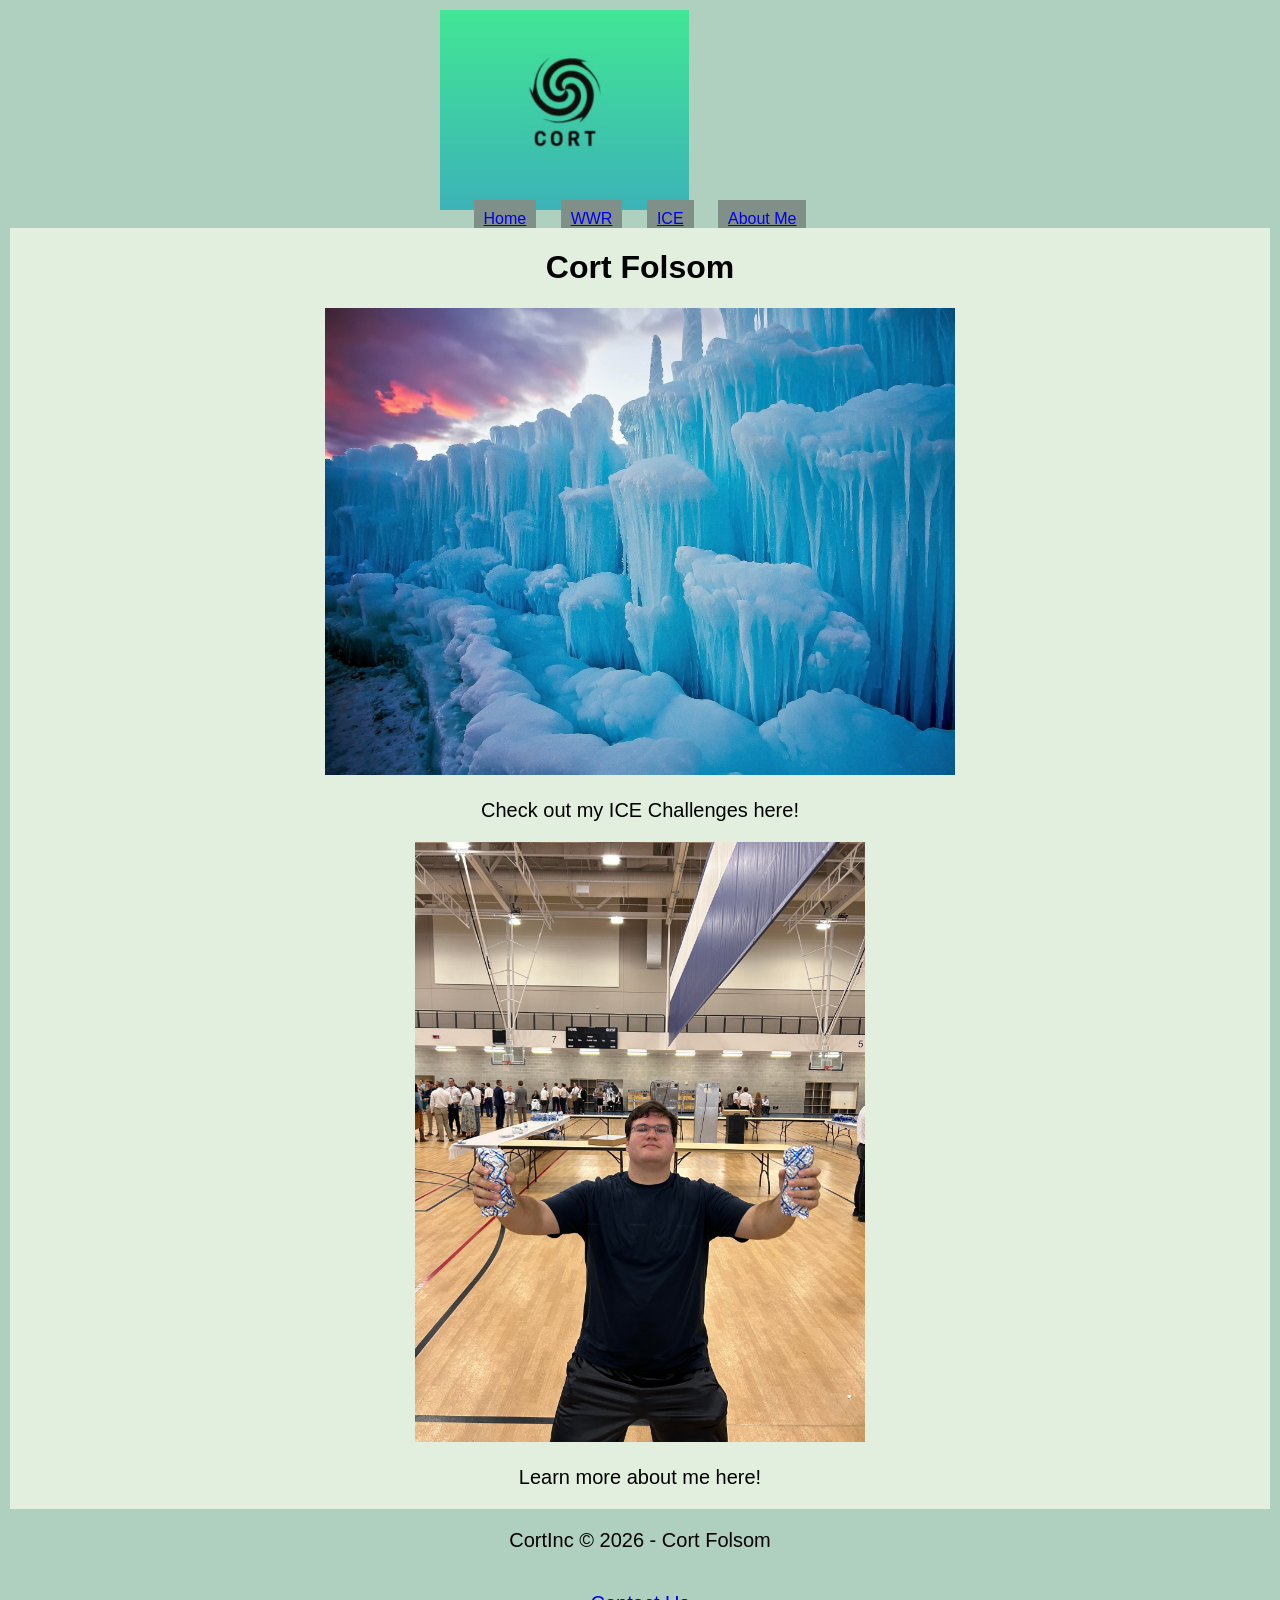
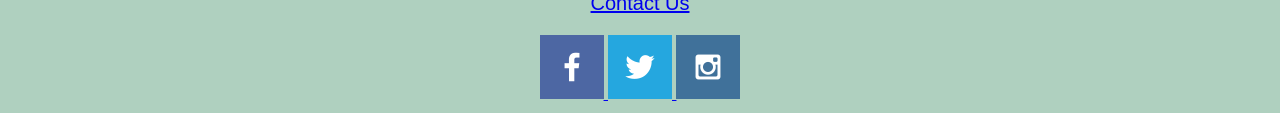
<file: PortalPage/index.html>
<!DOCTYPE html>
<html lang="en">
<head>
    <meta charset="UTF-8">
    <meta name="viewport" content="width=device-width, initial-scale=1.0">
    <title> Cort's Portal Page | Home </title>
    <link rel="stylesheet" href="portal.css">
</head>

<body>
    <header>
        <a id="logo-link" href="index.html">
            <img class="logo" src="Website_logo.png" alt="Cort Logo">
        </a>
        <nav>
            <a href="index.html">Home</a>
            <a href="*">WWR</a>
            <a href="*">ICE</a>
            <a href="*">About Me</a>
        </nav>
        
    </header>
    <main>
        <h1>Cort Folsom</h1>
        <div id ="ice-box">
            <img id="ice-img" src="ice-landscape.jpg" alt="ICE Challenges">
        </div>
        <p>Check out my ICE Challenges here!</p>

        <div id ="about-me-box">
            <img id="burrito-img" src="burrito-cort.jpg" alt="Burrito">
        </div>
        <p>Learn more about me here!</p>
    </main>

    </footer><p>CortInc &copy; 2026 - Cort Folsom</p>
    <p><a href="contactus.html">Contact Us</a></p>
    <div class="social">
        <a href="https://facebook.com" target="_blank">
            <img src="facebook.png"  alt="fb icon">
        </a>
        <a href="https://twitter.com" target="_blank">
            <img src="twitter.png" alt="twitter icon">
        </a>
        <a href="https://instagram.com" target="_blank">
            <img src="instagram.png" alt="instagram icon">
        </a>
    </footer>
</body>
</main>
</html>
</file>
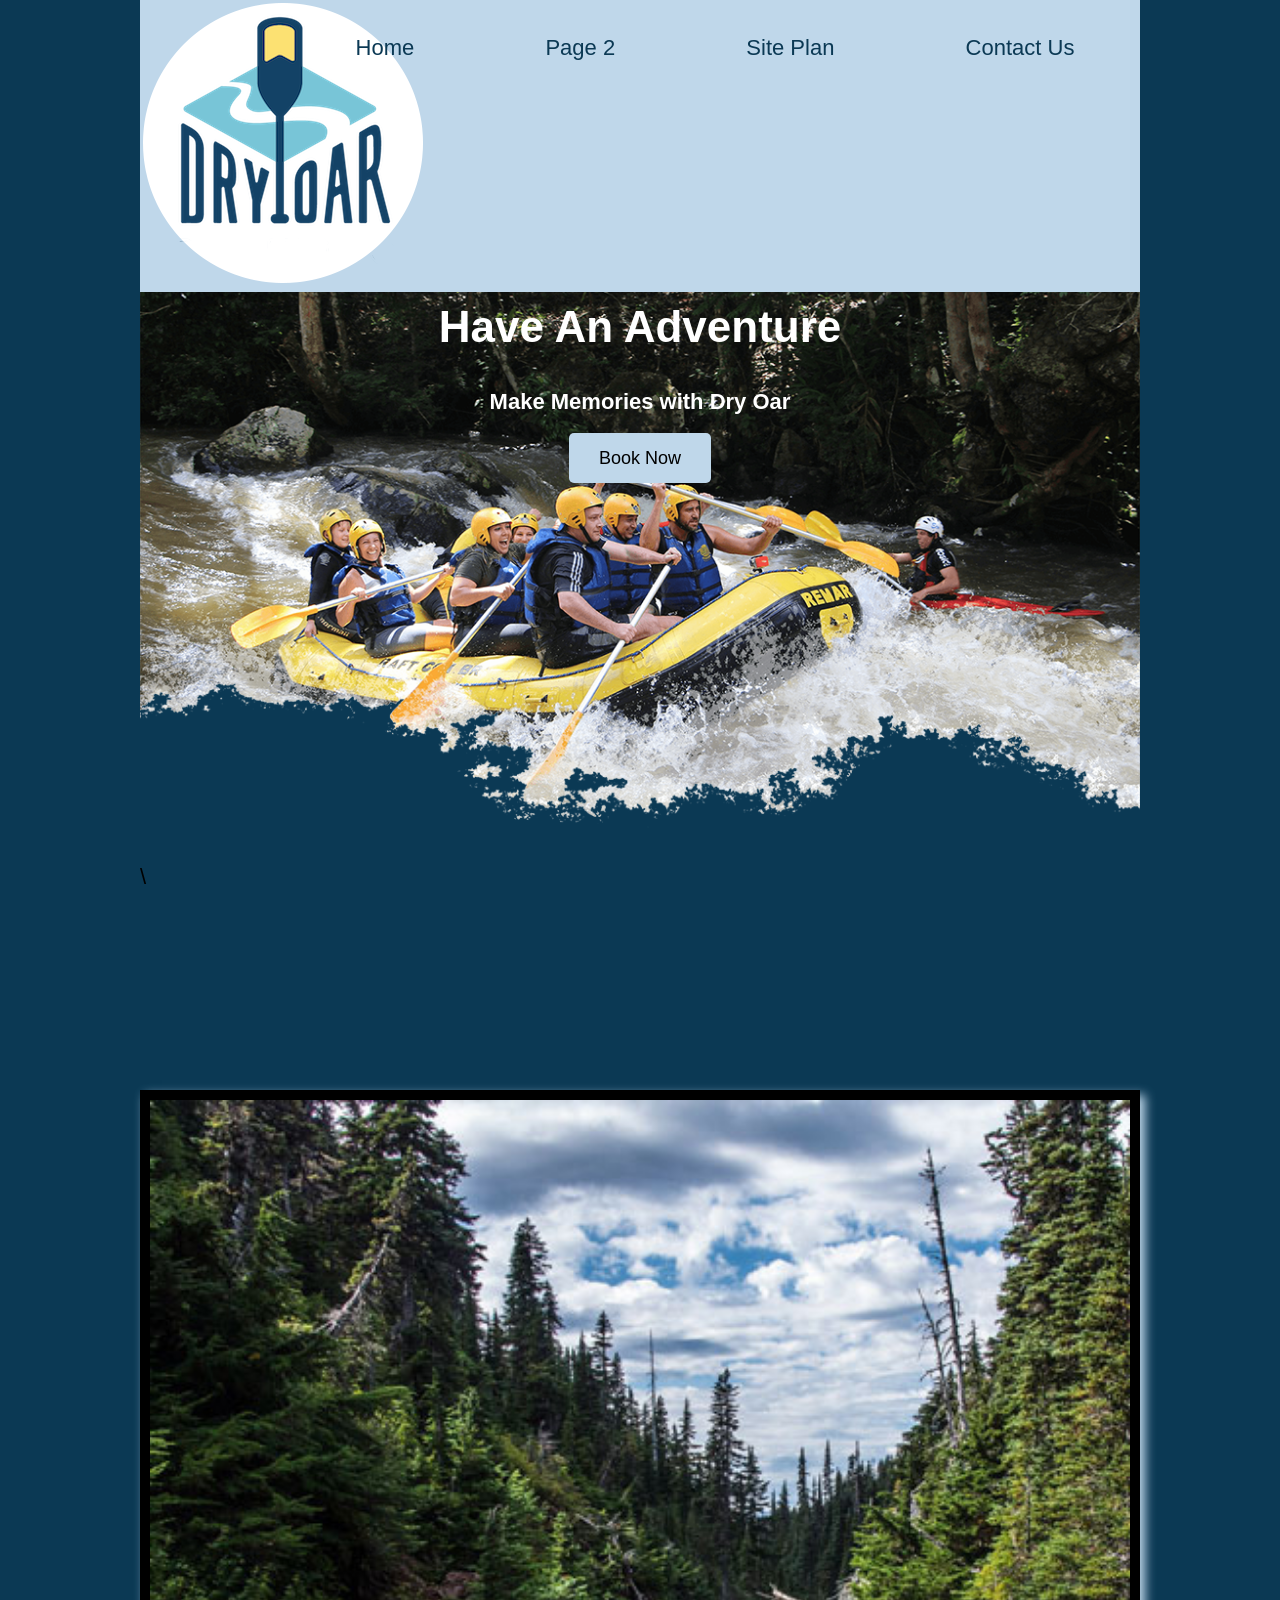
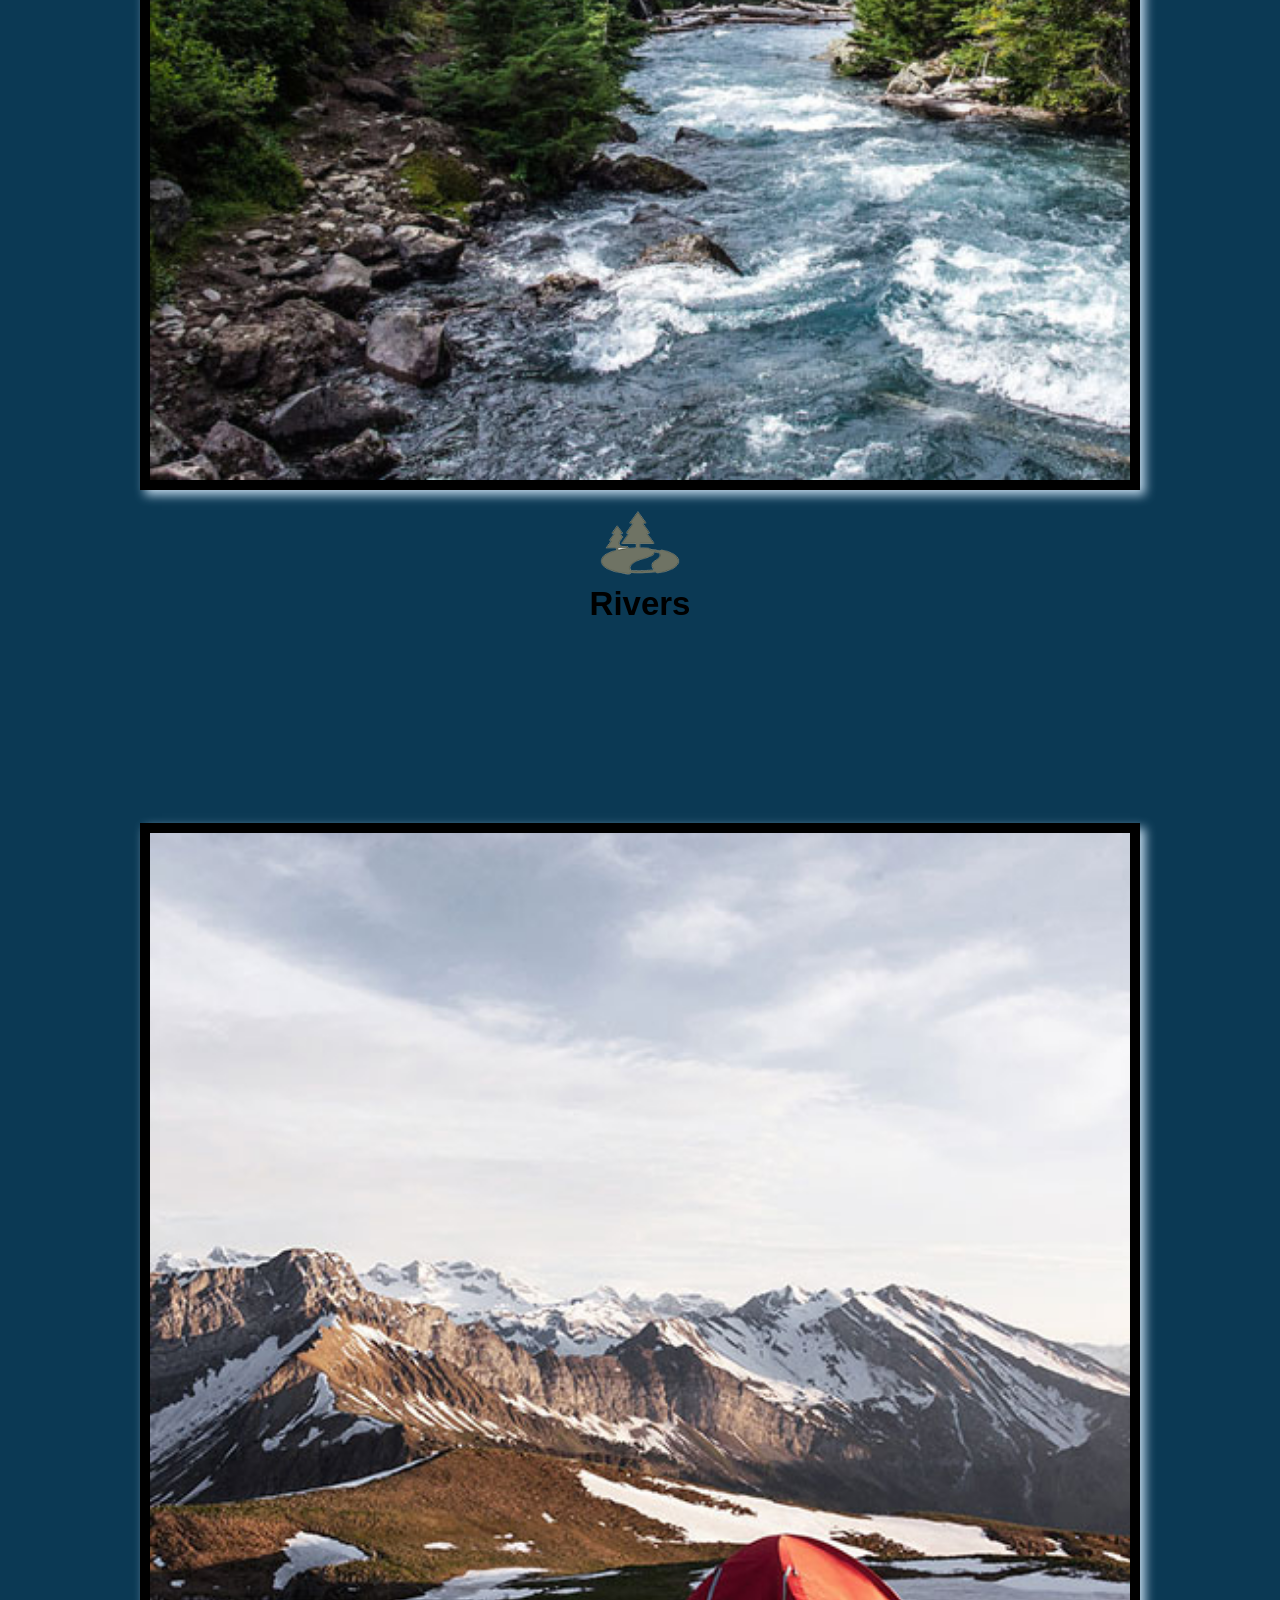
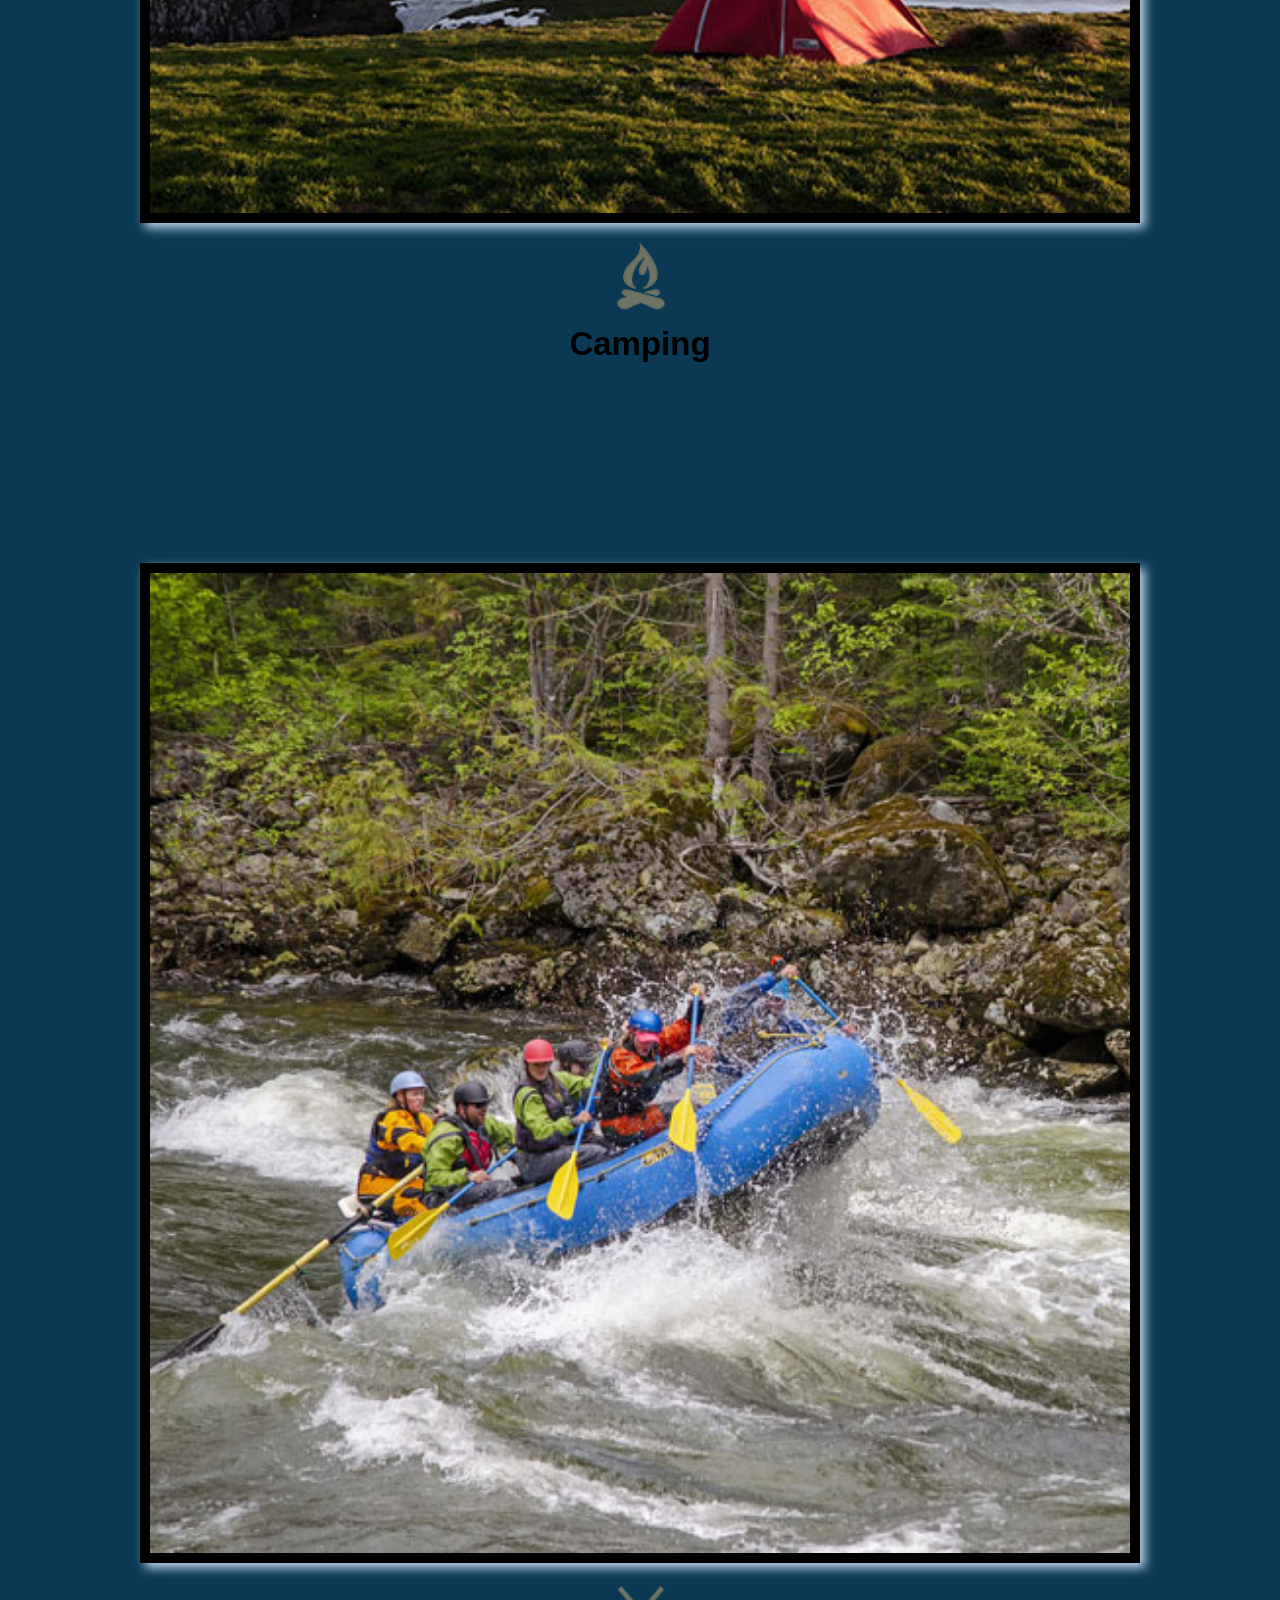
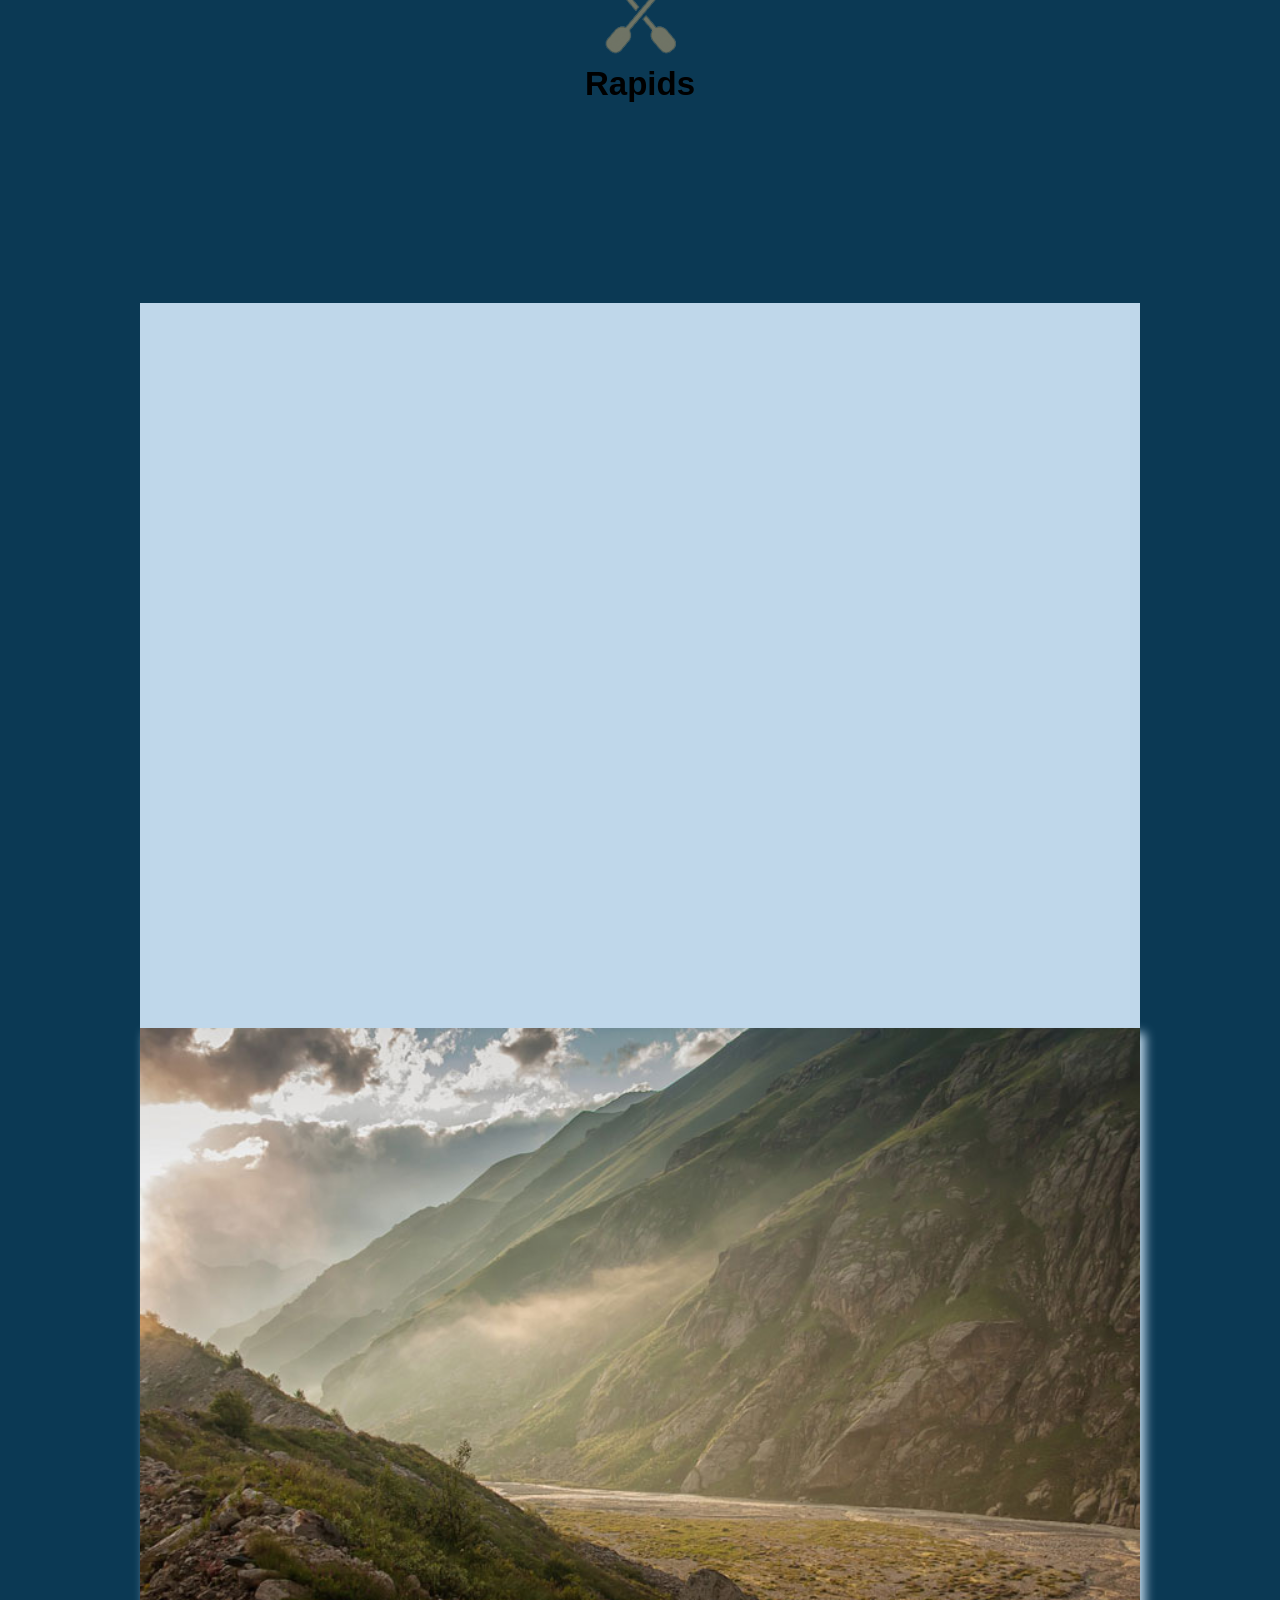
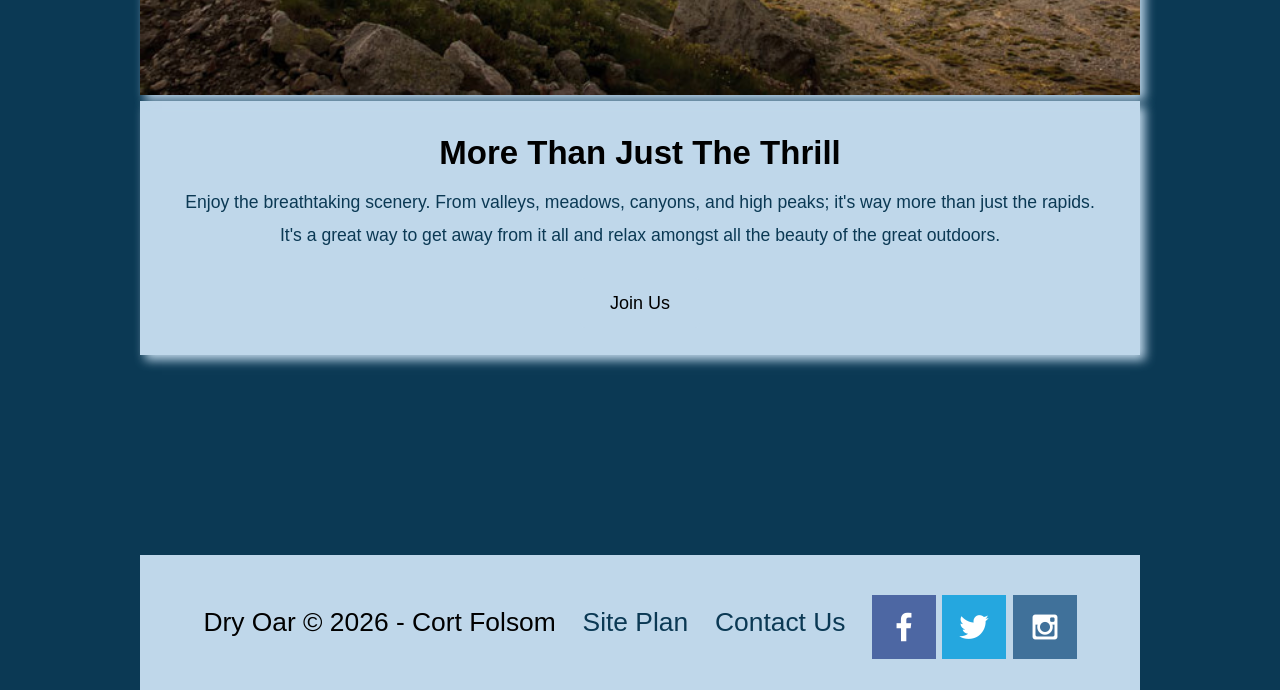
<file: wwr/index.html>
<!DOCTYPE html>
<html lang="en">
<head>
    <meta charset="UTF-8">
    <meta name="viewport" content="width=device-width, initial-scale=1.0">
    <title>White Water Rafting Vacations | Dry Oar Boating | Home</title>
    <link rel="stylesheet" href="styles/style.css">
</head>
<body>
    <div id="content">
    <header>
        <a id="logo link" href="index.html">
            <img class="logo" src="images/logo.png" alt="Dry Oar Logo">
        </a>
        <nav>
            <a href="index.html">Home</a>
            <a href="#">Page 2</a>
            <a href="site-plan-rafting.html">Site Plan</a>
            <a href="contactus.html">Contact Us</a>
        </nav>
    </header>
    <div id="hero">
        <div id="hero-box">
        <img id="hero-img" src="images/hero.png" alt="People enjoying white water rafting">
    </div>
    <section id="hero-msg">
        <h1 class="home-title">Have An Adventure</h1>
        <h4>Make Memories with Dry Oar </h4>
        <div class='button-box'>
            <a class='book' href="contactus.html">Book Now</a>
        </div>
    </section>
</div>
<main class="home-grid">\
    <section class="rivers-card">
        <img class="card-img" src="images/rivers.jpg" alt="river in forest">
        <img class="icon" src="images/river_icon.png" alt="river icon">
        <h2>Rivers</h2>
    </section>
    <section class="camping-card">
        <img class="card-img" src="images/camping.jpg" alt="tent in mountains">
        <img class="icon" src="images/fire_icon.png" alt="fire icon">
        <h2>Camping</h2>
    </section>
    <section class="rapids-card">
        <img class="card-img" src="images/rapids.jpg" alt="rafting boat">
        <img class="icon" src="images/oars.png" alt="oars icon">
        <h2>Rapids</h2>
    </section>
    <div id = "background"></div>
    <img class="mountains" src="images/mountains.jpg" alt="Misty mountains">
        <section class="msg">
            <h2>More Than Just The Thrill</h2>
            <p>Enjoy the breathtaking scenery. From valleys, meadows, canyons, and high peaks; it's way more than just the rapids. It's a great way to get away from it all and relax amongst all the beauty of the great outdoors. </p>
            <a class='join' href="rivers.html">Join Us</a>
        </section>
</main>
<footer>
    <p>Dry Oar &copy; 2026 - Cort Folsom</p>
    <p><a href="site-plan-rafting.html">Site Plan</a></p>
    <p><a href="contactus.html">Contact Us</a></p>
    <div class="social">
        <a href="https://facebook.com" target="_blank">
            <img src="images/facebook.png"  alt="fb icon">
        </a>
        <a href="https://twitter.com" target="_blank">
            <img src="images/twitter.png" alt="twitter icon">
        </a>
        <a href="https://instagram.com" target="_blank">
            <img src="images/instagram.png" alt="instagram icon">
        </a>
    </div>
</footer>
</div>
</body>
</html>
</file>
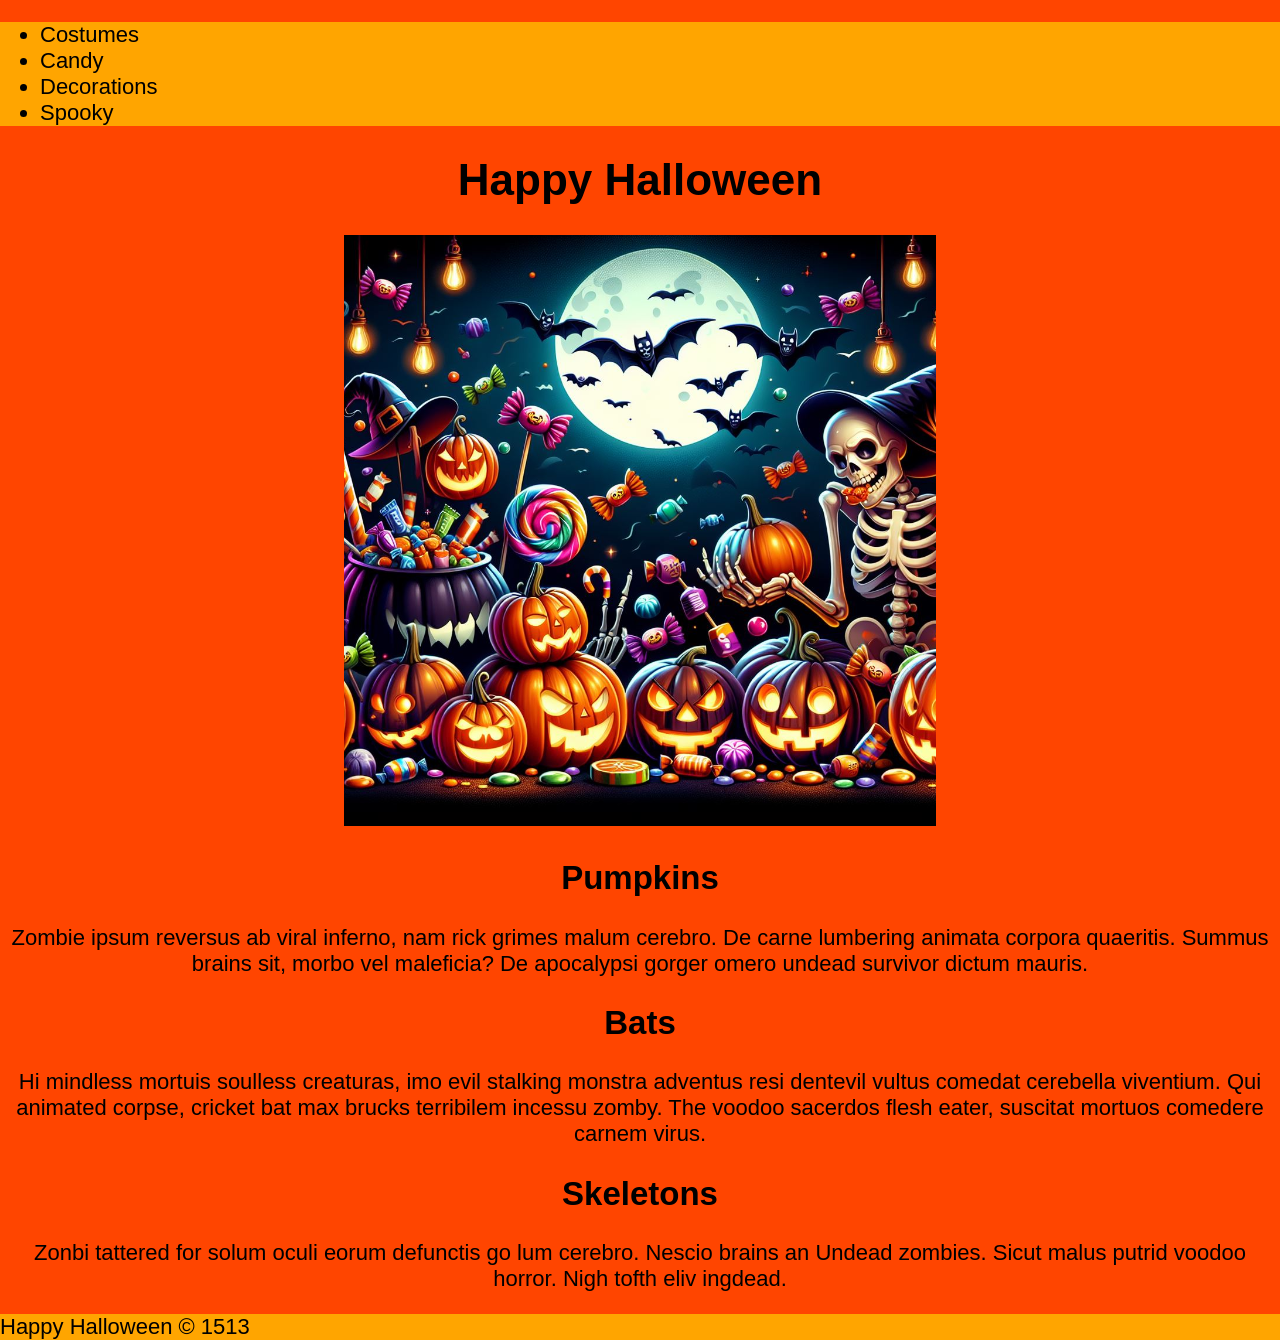
<file: ice/halloween/index.html>
<!-- For this activity you are not allowed to change
 the HTML code, only the CSS -->

<!DOCTYPE html>
<html lang="en">

<head>
    <meta charset="UTF-8">
    <meta name="viewport" content="width=device-width, initial-scale=1.0">
    <title>Document</title>
    <link rel="stylesheet" href="styles/styles.css">
</head>

<body>
    <div id="wrapper">
        <header>
            <nav>
                <ul>
                    <li>Costumes</li>
                    <li>Candy</li>
                    <li>Decorations</li>
                    <li>Spooky</li>
                </ul>
            </nav>
        </header>
        <main>
            <h1>Happy Halloween</h1>
            <img src="images/halloween.png">
            <section>
                <h2>Pumpkins</h2>
                <p>Zombie ipsum reversus ab viral inferno, nam rick grimes
                    malum cerebro. De carne lumbering animata corpora quaeritis.
                    Summus brains sit​​, morbo vel maleficia? De apocalypsi gorger
                    omero undead survivor dictum mauris. </p>
            </section>
            <section>
                <h2>Bats</h2>
                <p>Hi mindless mortuis soulless
                    creaturas, imo evil stalking monstra adventus resi dentevil vultus
                    comedat cerebella viventium. Qui animated corpse, cricket bat max
                    brucks terribilem incessu zomby. The voodoo sacerdos flesh eater,
                    suscitat mortuos comedere carnem virus.</p>
            </section>
            <section>
                <h2>Skeletons</h2>
                <p>Zonbi tattered for solum oculi
                    eorum defunctis go lum cerebro. Nescio brains an Undead zombies. Sicut
                    malus putrid voodoo horror. Nigh tofth eliv ingdead.</p>
            </section>
        </main>
        <footer>
            Happy Halloween &copy; 1513
        </footer>
    </div>
</body>

</html>
</file>
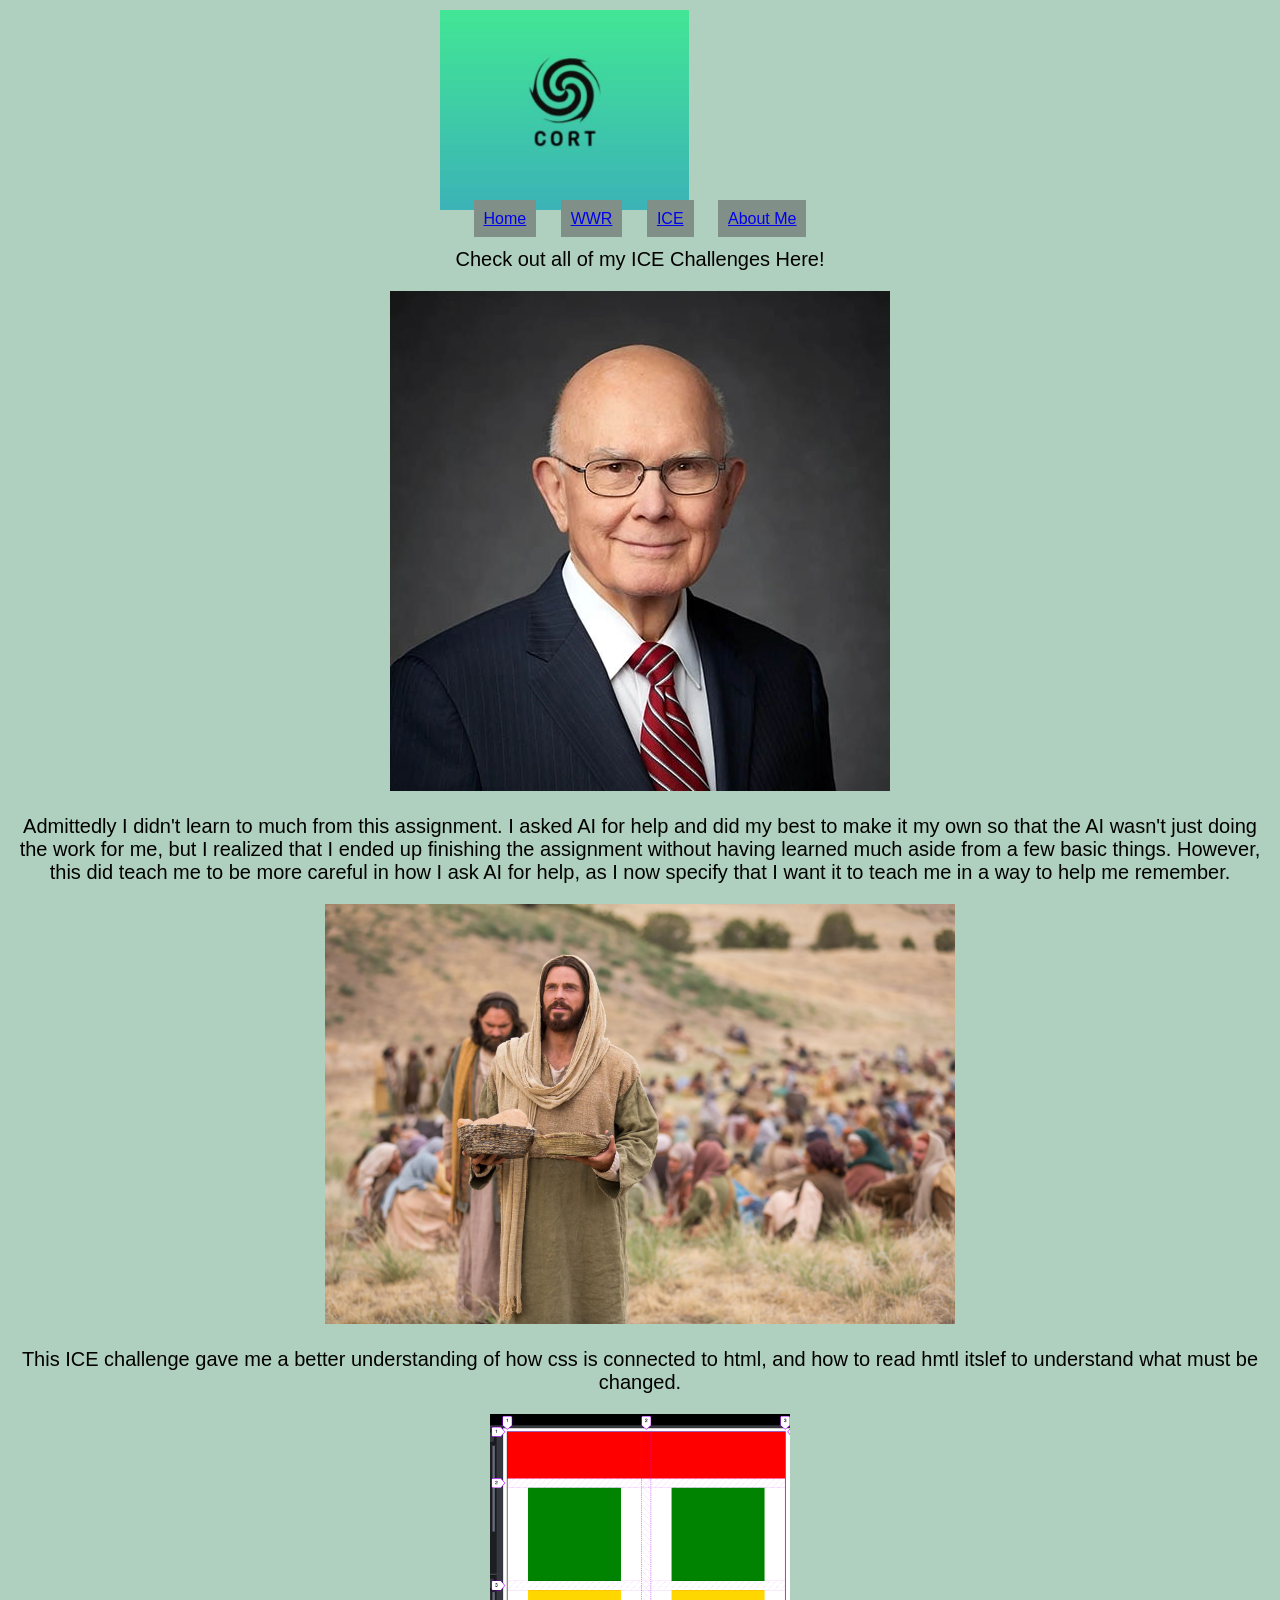
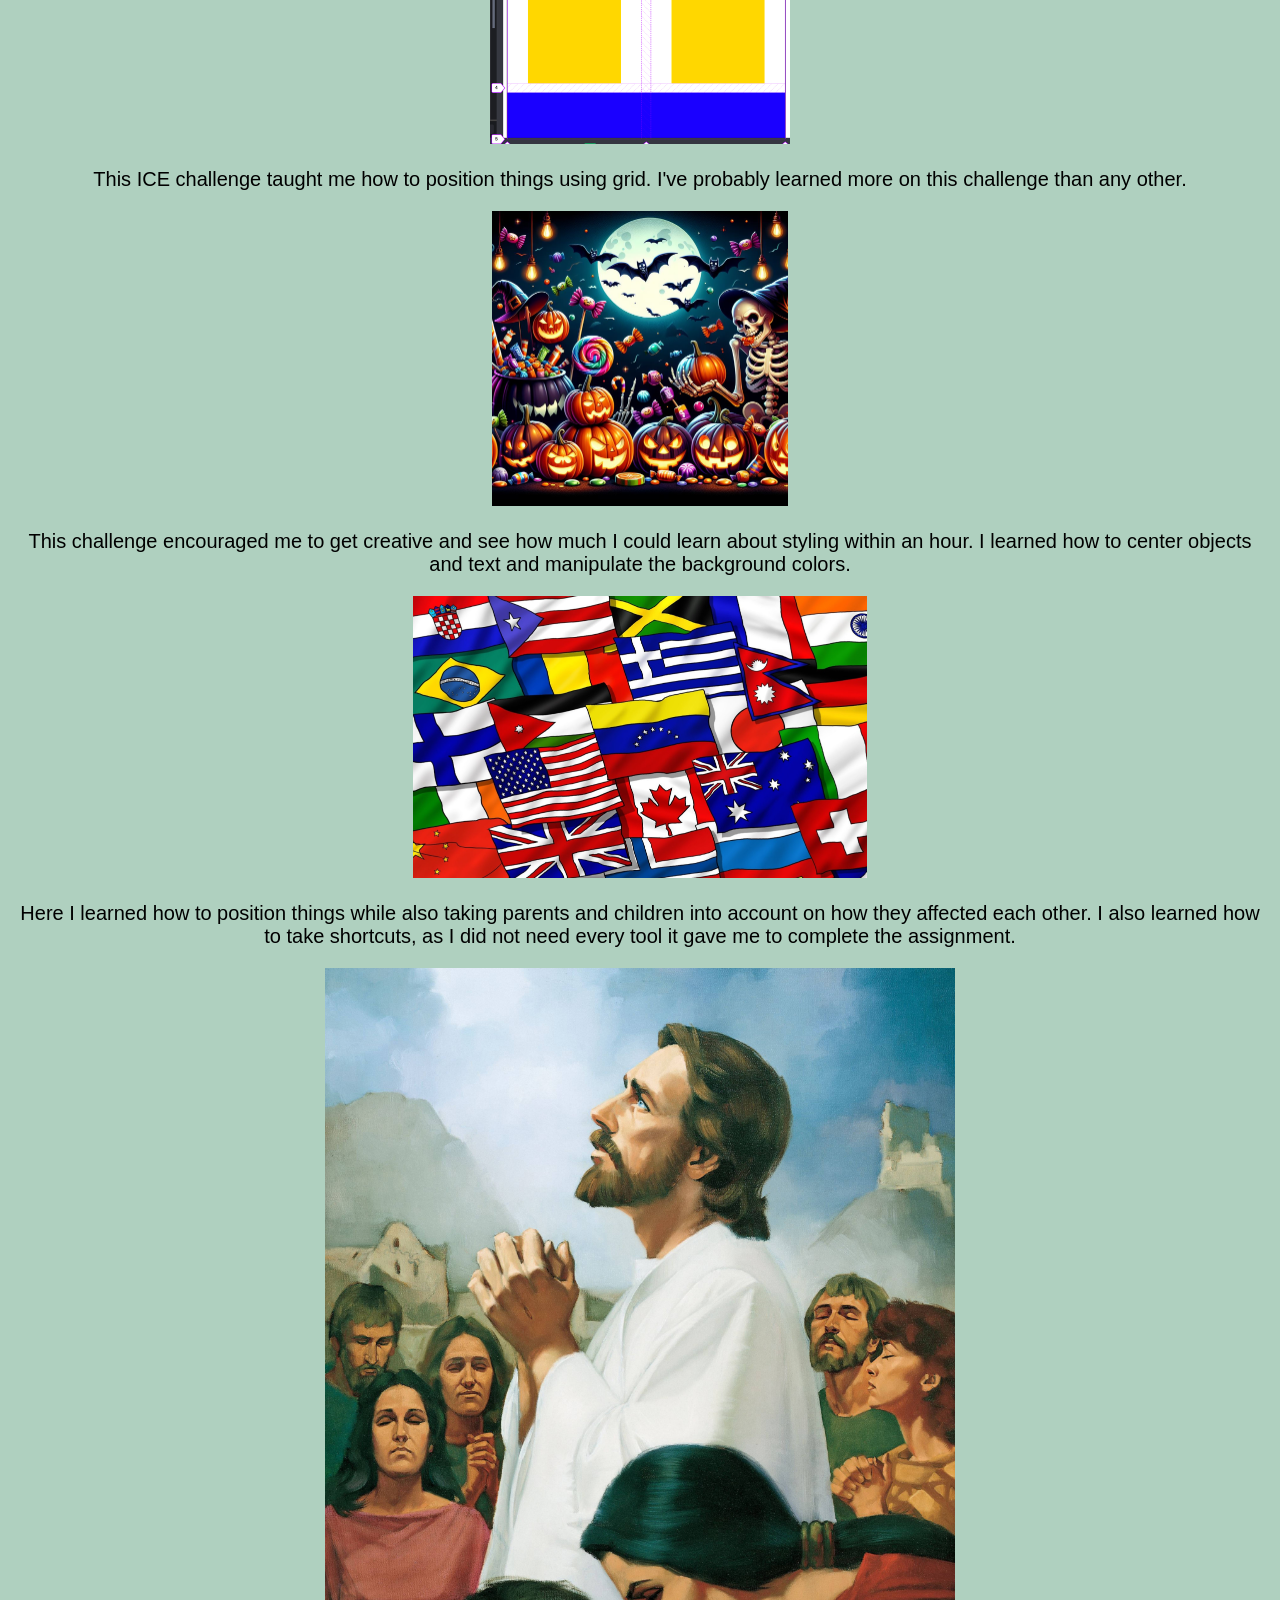
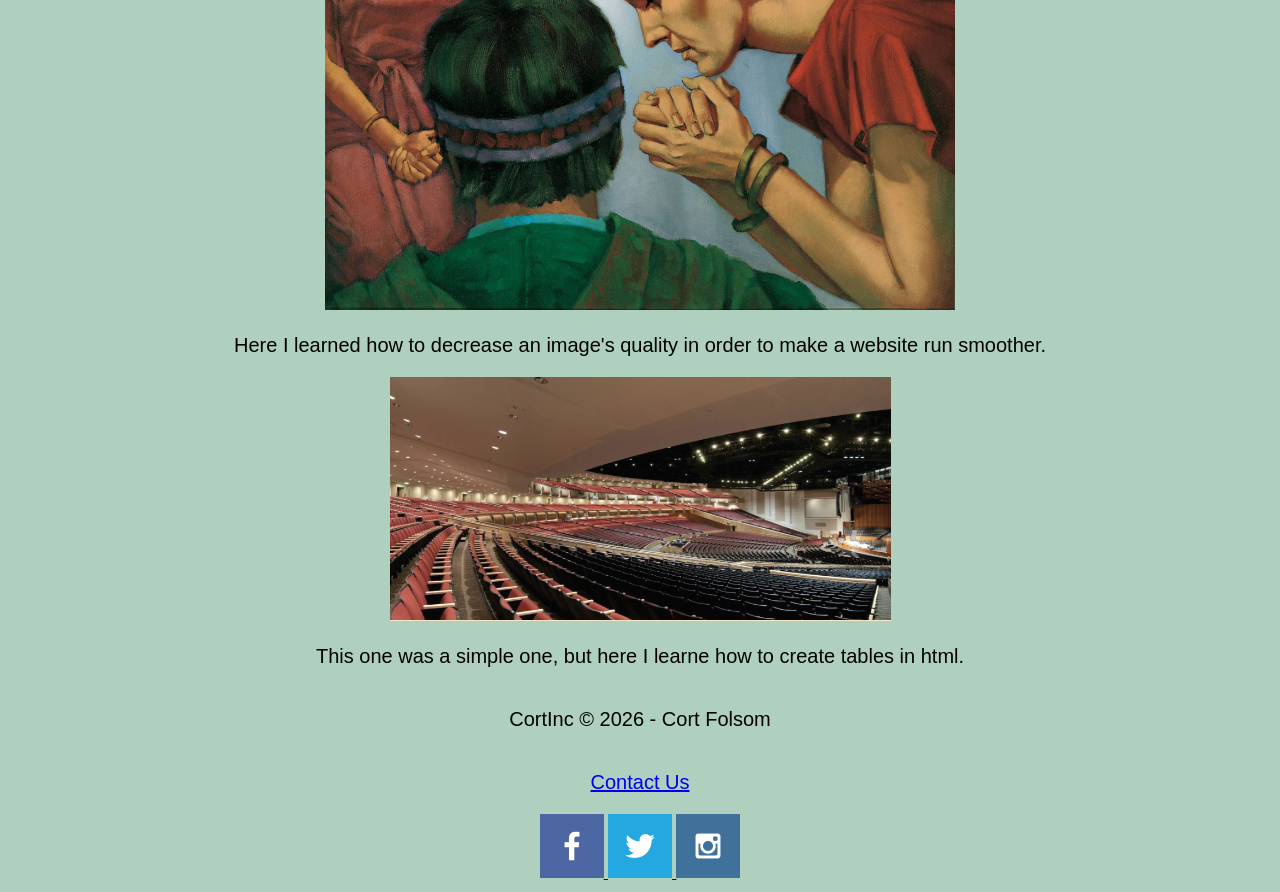
<file: PortalPage/ice.html>
<!DOCTYPE html>
<html lang="en">
<head>
    <meta charset="UTF-8">
    <meta name="viewport" content="width=device-width, initial-scale=1.0">
    <title> Cort's Portal Page | Home </title>
    <link rel="stylesheet" href="portal.css">
</head>

<body>
    <header>
        <a id="logo-link" href="index.html">
            <img class="logo" src="Website_logo.png" alt="Cort Logo">
        </a>
        <nav>
            <a href="index.html">Home</a>
            <a href="*">WWR</a>
            <a href="*">ICE</a>
            <a href="*">About Me</a>
        </nav>
        
    </header>

    <div id = "intro">
        <p>Check out all of my ICE Challenges Here!</p>
    </div>

        <a id ="presidentoaks"
        href="../../prophets_cards/president_oaks.html">
            <img id="oaks-img" src="president_oaks.jpg" alt="Presdient Oaks">
        </a>
        <p>Admittedly I didn't learn to much from this assignment. I asked AI for help and did my best to make it my own so that the AI wasn't just doing the work for me, but I realized that I ended up finishing the assignment without having learned much aside from a few basic things. However, this did teach me to be more careful in how I ask AI for help, as I now specify that I want it to teach me in a way to help me remember. </p>

        <a id ="signup"
        href="../../signup/signup.html">
            <img id="jesus" src="jesus_feeds_5000.jpeg" alt="Jesus Feeds">
        </a>
        <p>This ICE challenge gave me a better understanding of how css is connected to html, and how to read hmtl itslef to understand what must be changed. </p>

        <a id ="example-img"
        href="../../positioning/positioning.html">
            <img id="example" src="example1.png" alt="Example Image">
        </a>
        <p>This ICE challenge taught me how to position things using grid. I've probably learned more on this challenge than any other.</p>

         <a id ="october-ice"
        href="../../prophets_cards/president_oaks.html">
            <img id="halloween" src="halloween.png" alt="Halloween Image">
        </a>
        <p>This challenge encouraged me to get creative and see how much I could learn about styling within an hour. I learned how to center objects and text and manipulate the background colors.</p>

         <a id ="grid-flags"
        href="../../grid_flags/flags.html">
            <img id="flags" src="Flags.png" alt="Grid Flags">
        </a>
        <p>Here I learned how to position things while also taking parents and children into account on how they affected each other. I also learned how to take shortcuts, as I did not need every tool it gave me to complete the assignment.</p>

         <a id ="christus-gallery"
        href="../../gallery/gallery.html">
            <img id="gallery" src="img1.jpg" alt="Gallery Link">
        </a>
        <p>Here I learned how to decrease an image's quality in order to make a website run smoother.</p>

        <a id ="Fav-Devo"
        href="../../favorite_devo/favdevo.html">
            <img id="devotional" src="icenter.png" alt="Favorite Devotional">
        </a>
        <p>This one was a simple one, but here I learne how to create tables in html.</p>

    </footer><p>CortInc &copy; 2026 - Cort Folsom</p>
    <p><a href="contactus.html">Contact Us</a></p>
    <div class="social">
        <a href="https://facebook.com" target="_blank">
            <img src="facebook.png"  alt="fb icon">
        </a>
        <a href="https://twitter.com" target="_blank">
            <img src="twitter.png" alt="twitter icon">
        </a>
        <a href="https://instagram.com" target="_blank">
            <img src="instagram.png" alt="instagram icon">
        </a>
    </footer>
</body>
</main>
</html>
</file>
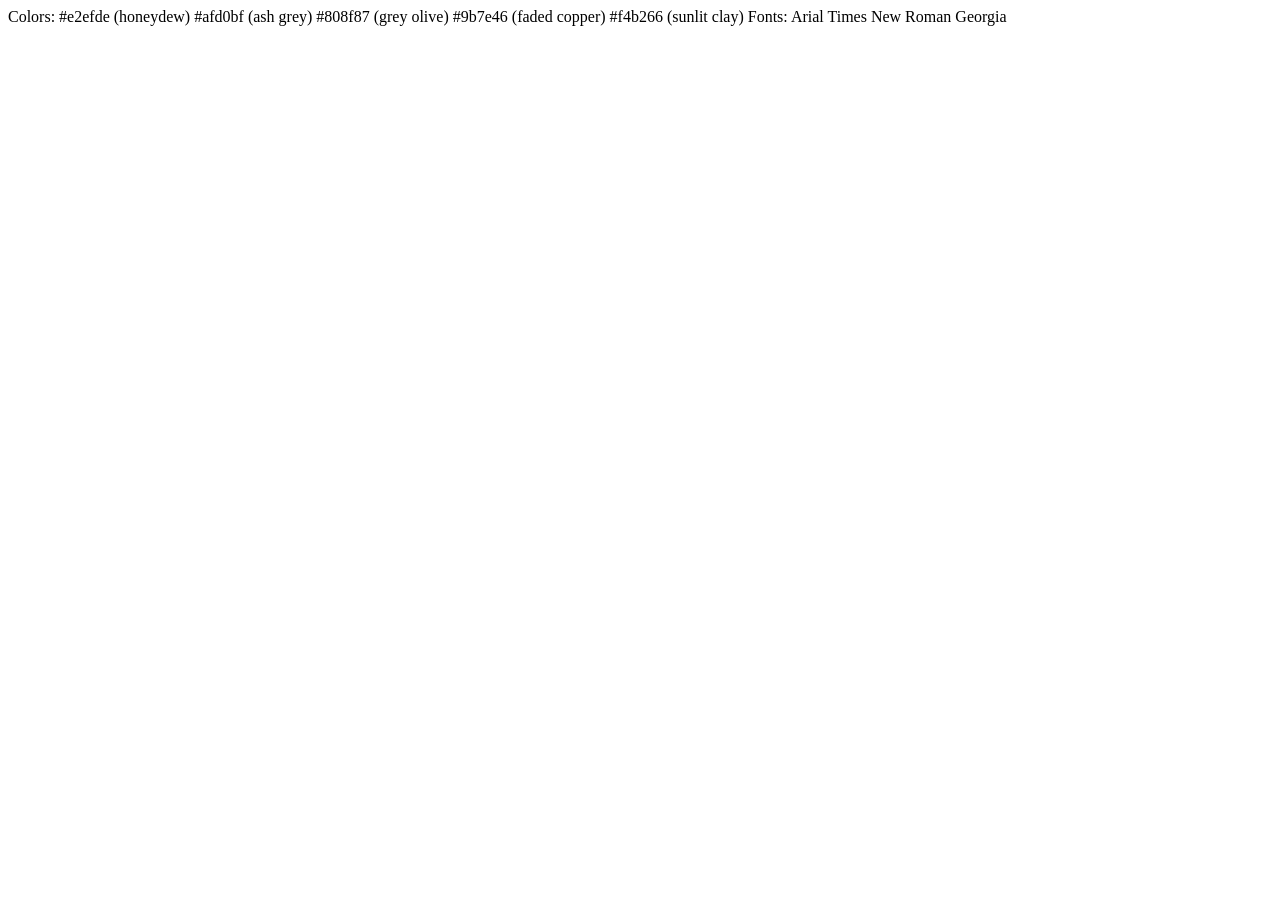
<file: wwr/portal_page.html>
<!DOCTYPE html>
<html lang="en">
<head>
    <meta charset="UTF-8">
    <meta name="viewport" content="width=device-width, initial-scale=1.0">
    <title>Document</title>
</head>
<body>
    
</body>
</html>

Colors:
#e2efde (honeydew)
#afd0bf (ash grey)
#808f87 (grey olive)
#9b7e46 (faded copper)
#f4b266 (sunlit clay)

Fonts:
Arial
Times New Roman
Georgia
</file>
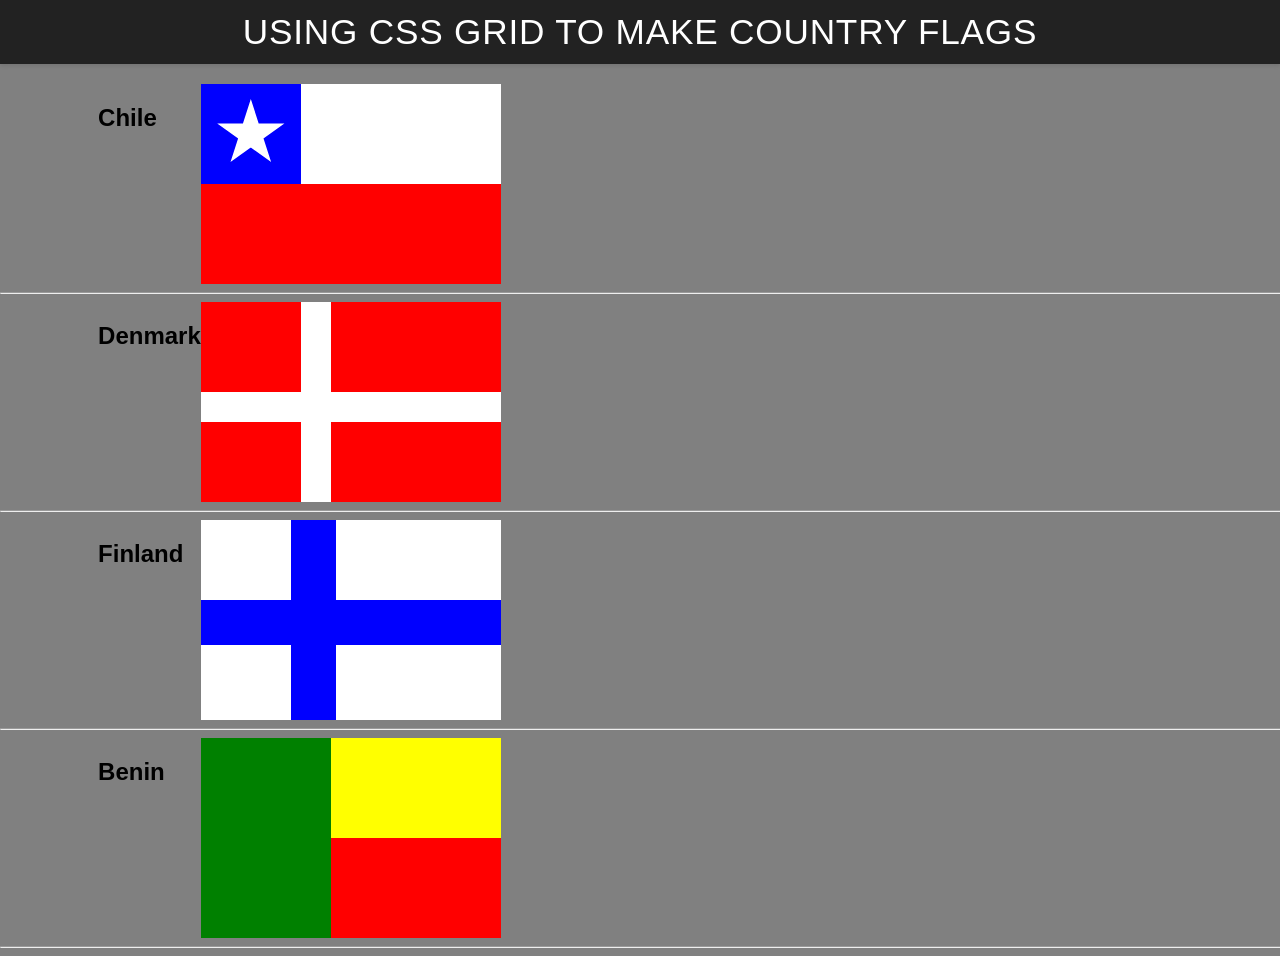
<file: ice/grid_flags/flags.html>
<!DOCTYPE html>
<html lang="en">

<head>
    <meta charset="UTF-8">
    <meta name="viewport" content="width=device-width, initial-scale=1.0">
    <title>Flag</title>
    <style>
        body {
            margin: 0;
            font-family: 'Helvetica Neue', sans-serif;
            background-color: gray;
        }

        header {
            background-color: #222;
            color: #fff;
            padding: 0.75rem 1.5rem;
            display: flex;
            align-items: center;
            justify-content: center;
            font-size: 1.1rem;
            letter-spacing: 0.05rem;
            text-transform: uppercase;
            box-shadow: 0 2px 4px rgba(0, 0, 0, 0.1);
        }

        header h1 {
            margin: 0;
            font-weight: 400;
        }
        main {
            display: grid;
            grid-template-columns: .1fr .1fr 1fr .1fr;
            margin-top: 20px;
        }
        hr {
            width: 100%;
            grid-column: 1 / 5;
        }
        h2 {
            grid-column: 2/3;
        }

        #blue {
            background: blue;
            grid-column: 1 / 2;
            display: grid;
            align-items: center;
            justify-items: center;
        }

        #white {
            background: white;
            grid-column: 2 / 4;
        }

        #red {
            background: red;
            grid-column: 1 / 4;
        }

        #chile {
            display: grid;
            grid-template-columns: 1fr 1fr 1fr;
            grid-template-rows: 1fr 1fr;
            height: 200px;
            width: 300px;
        }
        .star {
            width: 70px;
            aspect-ratio: 1;
            background: white;
            clip-path: polygon(50% 0, 79% 90%, 2% 35%, 98% 35%, 21% 90%);
        }
        #denmark {
            display: grid;
            grid-template-columns: 1fr 1fr 1fr;
            height: 200px; 
            width: 300px;
            background-color: red;
            z-index: 1;
        }
        #dred1 {
           background-color: white;
           height: 200px;
           width: 30px;
           z-index: 2;
           margin-left: 100px;
        }
        #dred2 {
              background-color: white;
           height: 30px;
           width: 300px;
           z-index: 2;
           margin-top: 90px;
           margin-left: -130px;
        }
        #finland {
            display: grid;
            grid-template-columns: 1fr 1fr 1fr;
            height: 200px; 
            width: 300px;
            background-color: white;
            z-index: 1;
        }
        #fwhite1{
            background-color: blue;
           height: 200px;
           width: 45px;
           z-index: 2;
           margin-left: 90px;
        }
        #fwhite2{
             background-color: blue;
           height: 45px;
           width: 300px;
           z-index: 2;
           margin-top: 80px;
           margin-left: -135px;
        }
        #benin {
            display: grid;
            grid-template-columns: 1fr 1fr 1fr;
            grid-template-rows: 1fr 1fr;
            height: 200px;
            width: 300px;
        }
        #bgreen {
            background-color: green;
            height: 200px;
            width: 130px;
        }
        #byellow {
            background-color: yellow;
            height: 100px;
            width: 170px;
        }
        #bred {
            background-color: red;
            height: 100px;
            width: 170px;
            margin-top: 100px;
            margin-left: -170px;
        }
    </style>
</head>

<body>
    <header>
        <h1>Using CSS Grid to make Country Flags</h1>
    </header>
    <main>
        <h2>Chile</h2>
        <div id="chile">
            <div id="blue">
                <div class="star"></div>
            </div>
            <div id="white"></div>
            <div id="red"></div>
        </div>
        <hr>

        <h2>Denmark</h2>
        <div id="denmark">
            <div id="dred1"></div>
            <div id="dred2"></div>
            <div id="dred3"></div>
            <div id="dred4"></div>
        </div>
        <hr>

        <h2>Finland</h2>
        <div id="finland">
            <div id="fwhite1"></div>
            <div id="fwhite2"></div>
            <div id="fwhite3"></div>
            <div id="fwhite4"></div>
        </div>
        <hr>

        <h2>Benin</h2>
        <div id="benin">
            <div id="bgreen"></div>
            <div id="byellow"></div>
            <div id="bred"></div>
        </div>
        <hr>
    </main>
</body>

</html>
</file>
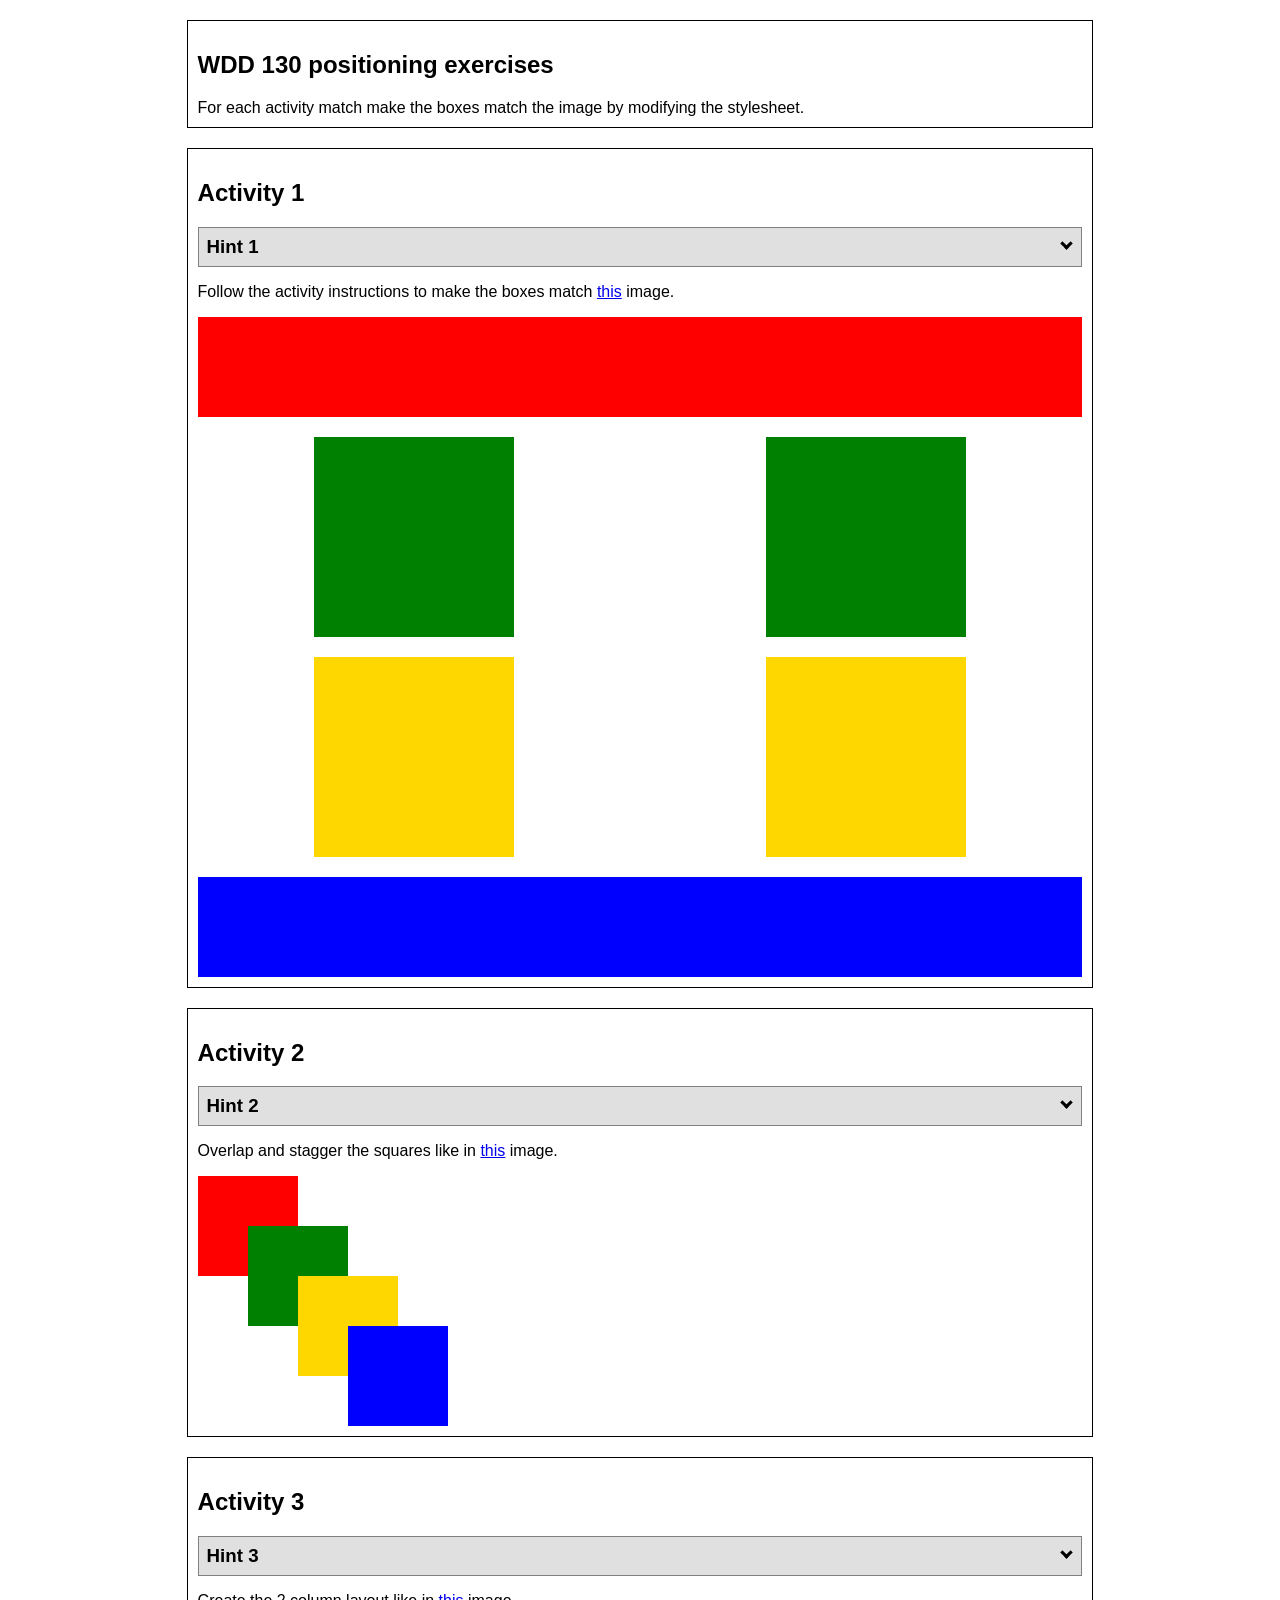
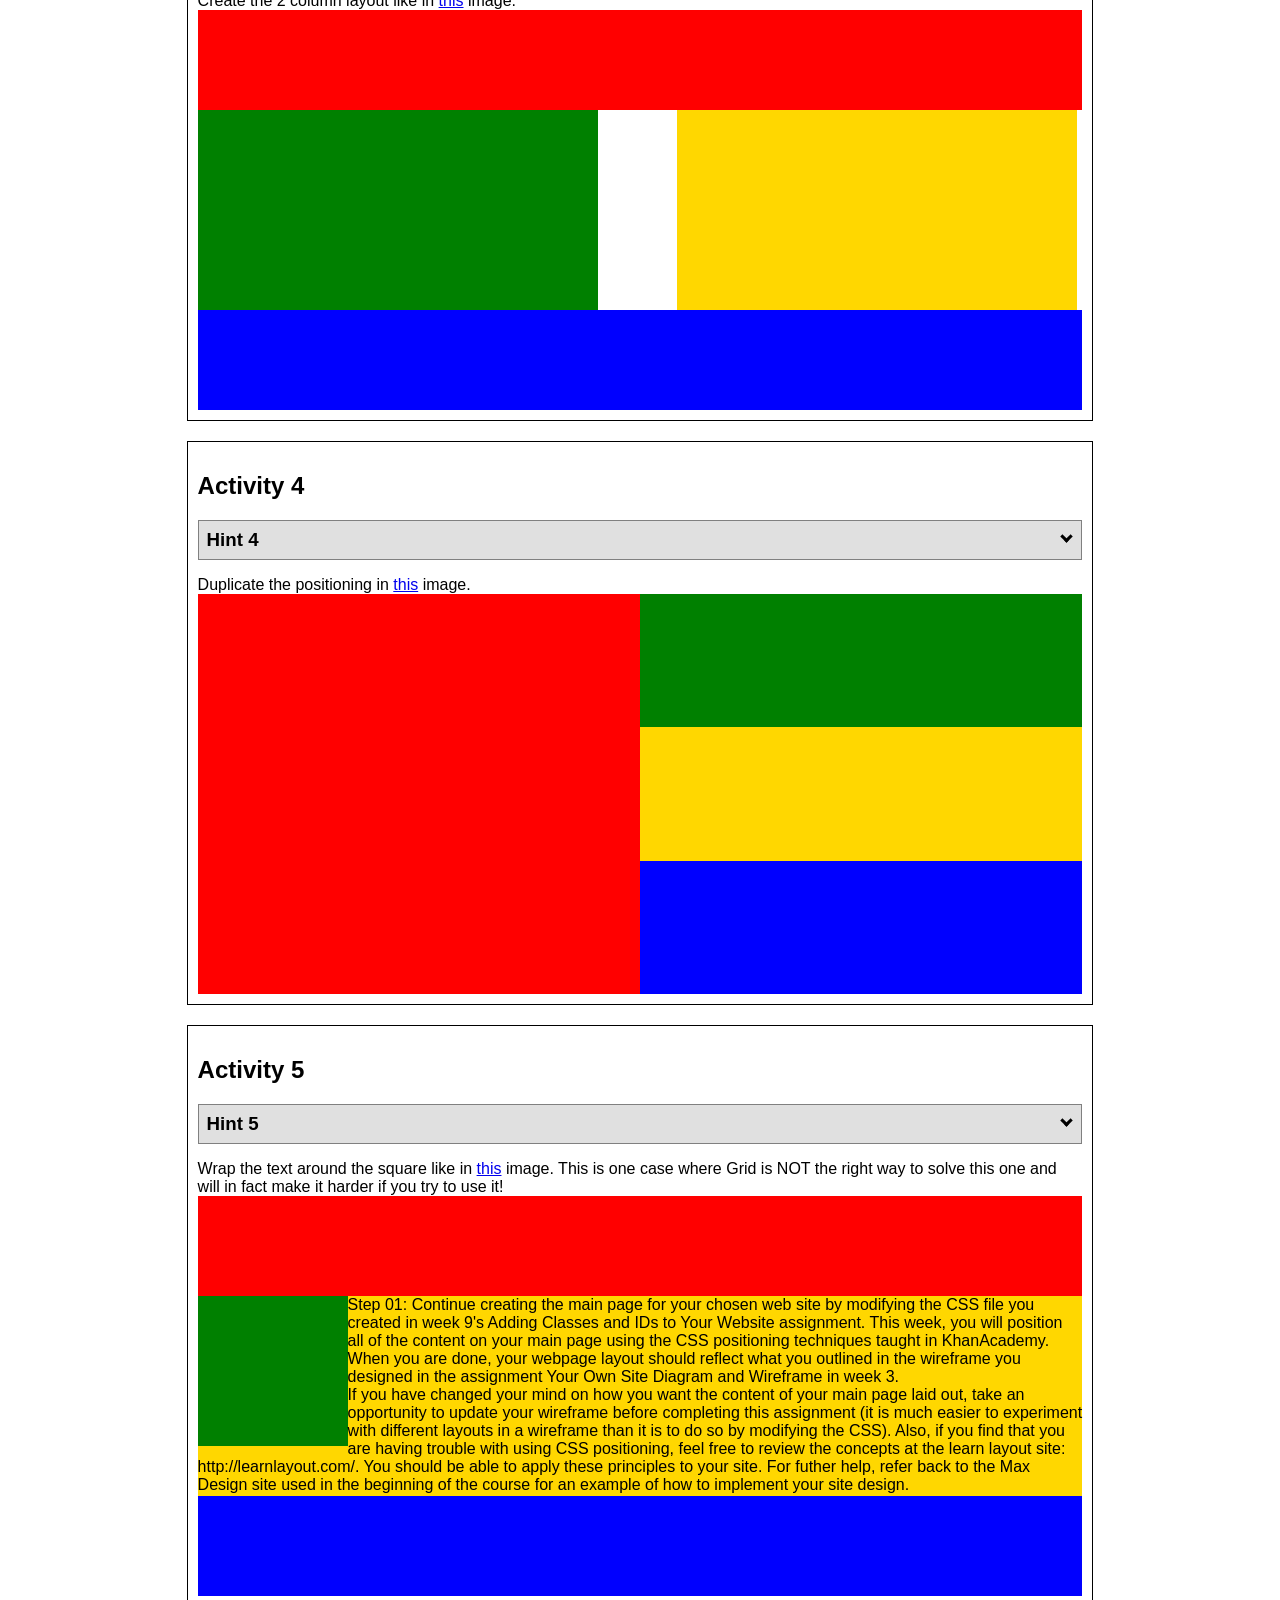
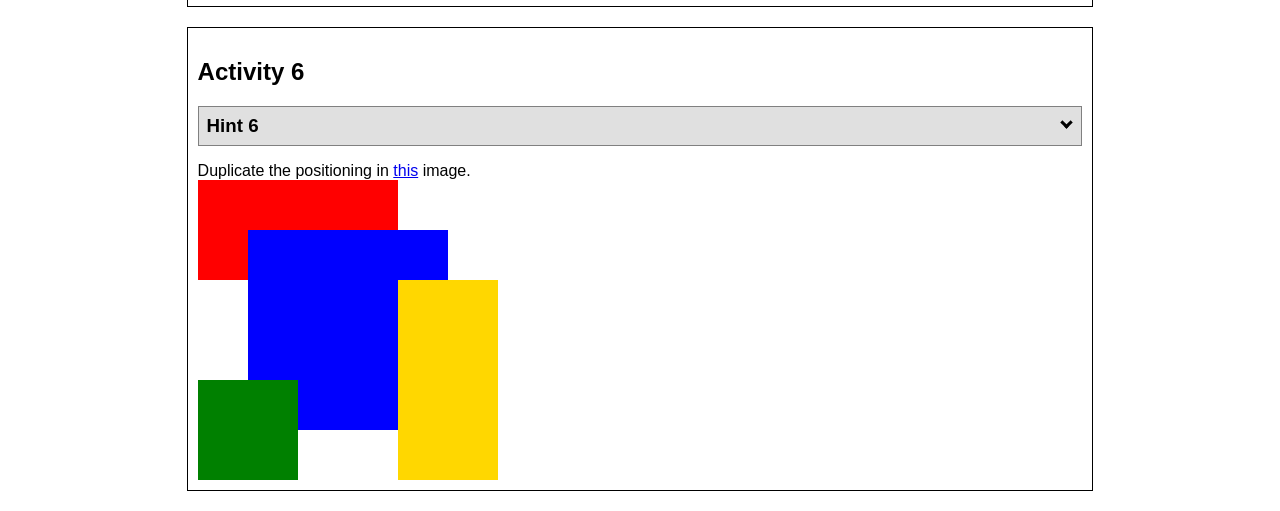
<file: ice/positioning/positioning.html>
<!DOCTYPE html>
<html lang="en">
  <head>
    <!-- HTML - Name: positioning.html -->
    <title>Positioning Activity</title>
    <link rel="stylesheet" type="text/css" href="positionstyles.css" />
  </head>
  <body>
    <div class="activity">
      <h2>WDD 130 positioning exercises</h2>
      For each activity match make the boxes match the image by modifying the stylesheet.</div>
    <div class="activity">
      <h2>Activity 1</h2>
      <section class="hint"><input type="checkbox" ><i></i> <h3>Hint 1</h3><div><p>Use the activity instructions for the firt activity</a></p></div></section>
      <p>Follow the activity instructions to make the boxes match  <a href="images/example1.png" target="_blank">this</a> image.</p>
      <div class="content1" >
        <div class="red1" ></div>
        <div class="green1" ></div>
        <div class="green1" ></div>
        <div class="yellow1"></div>
        <div class="yellow1"></div>
        <div class="blue1"></div>
      </div>
    </div>
    <div class="activity">
      <h2>Activity 2</h2>
      <section class="hint"><input type="checkbox" > <h3>Hint 2</h3><i></i><div>
      <ul>
      <li>grid-template-columns: 50px 50px 50px 50px 50px </li></ul></div></section>
      <p>Overlap and stagger the squares like in <a href="images/example2.png" target="_blank">this</a> image.</p>
      <div class="content2" >
        <div class="red2" ></div>
        <div class="green2" ></div>
        <div class="yellow2"></div>
        <div class="blue2"></div>
      </div>
    </div>
    <div class="activity">
      <h2>Activity 3</h2>
      <section class="hint"><input type="checkbox" > <h3>Hint 3</h3><i></i><div><p>This one is going to be best solved with CSS Grid. Remember to make the boxes the right width first...then start moving them around. </p><h4>Properties used:</h4><ul><li>display:grid;</li><li>grid-template-columns:</li><li>grid-column-gap:</li>
        <li>grid-column:</li>  </ul></div></section>
      Create the 2 column layout like in <a href="images/example3.png" target="_blank">this</a>  image.
      <div class="content3" >
        <div class="red3" ></div>
        <div class="green3" ></div>
        <div class="yellow3"></div>
        <div class="blue3"></div>
      </div>
    </div>
    <div class="activity">
      <h2>Activity 4</h2>
      <section class="hint"><input type="checkbox" > <h3>Hint 4</h3><i></i><div><p>For the others we have been primarily concerned with width. For this one you will need to adjust height as well. </p><h4>Properties used:</h4><ul><li>display:grid;</li><li>grid-template-columns:</li><li>grid-row:</li></ul></div></section>
      Duplicate the positioning in <a href="images/example4.png" target="_blank">this</a> image. 
      <div class="content4" >
        <div class="red4" ></div>
        <div class="green4" ></div>
        <div class="yellow4"></div>
        <div class="blue4"></div>
      </div>
    </div>

    <div class="activity">
      <h2>Activity 5</h2>
      <section class="hint"><input type="checkbox" > <h3>Hint 5</h3><i></i><div><p>Grid is <strong>not</strong> the right way to do this.  In fact there is only one way to really do that...and that is with float. Remember that we float the thing we want the text to wrap around.  Also remember to start by making all the shapes the right size and shape.</p><h4>Properties used:</h4><ul><li>float: left;</li></ul></div></section>
      Wrap the text around the square like in <a href="images/example5.png" target="_blank">this</a> image. This is one case where Grid is NOT the right way to solve this one and will in fact make it harder if you try to use it!
      <div class="content5" >
        <div class="red5" ></div>
        <div class="green5" ></div>
        <div class="yellow5">Step 01: Continue creating the main page for your chosen web site by modifying the CSS file you created in week 9's Adding Classes and IDs to Your Website assignment. This week, you will position all of the content on your main page using the CSS positioning techniques taught in KhanAcademy. When you are done, your webpage layout should reflect what you outlined in the wireframe you designed in the assignment Your Own Site Diagram and Wireframe in week 3. <br />
          If you have changed your mind on how you want the content of your main page laid out, take an opportunity to update your wireframe before completing this assignment (it is much easier to experiment with different layouts in a wireframe than it is to do so by modifying the CSS). Also, if you find that you are having trouble with using CSS positioning, feel free to review the concepts at the learn layout site: http://learnlayout.com/. You should be able to apply these principles to your site. For futher help, refer back to the Max Design site used in the beginning of the course for an example of how to implement your site design.</div>
        <div class="blue5"></div>
      </div>
    </div>
    <div class="activity">
      <h2>Activity 6</h2>
      <section class="hint"><input type="checkbox" > <h3>Hint 6</h3><i></i><div><p>This one is all about visualizing the grid behind the layout. If you are having a hard time doing that first: all the sizes are even multiples of 100, and second here is another example with the lines drawn: <a href="images/example6-hint.png" target="_blank">example 6 with lines</a>. For this one you will find it easiest if you use px for the column width. You can also use <kbd>z-index</kbd> to control the element layering.    </p><h4>Properties used:</h4><ul><li>display:grid;</li><li>grid-template-columns:</li><li>grid-column:</li><li>grid-row:</li><li><a href="https://www.w3schools.com/cssref/pr_pos_z-index.asp" target="_blank">z-index:</a></li></ul></div></section>
      Duplicate the positioning in <a href="images/example6.png" target="_blank">this</a> image.
      <div class="content6" >
        <div class="red6" ></div>
        <div class="green6" ></div>
        <div class="yellow6"></div>
        <div class="blue6"></div>
      </div>
    </div>
  </body>
</html>
</file>
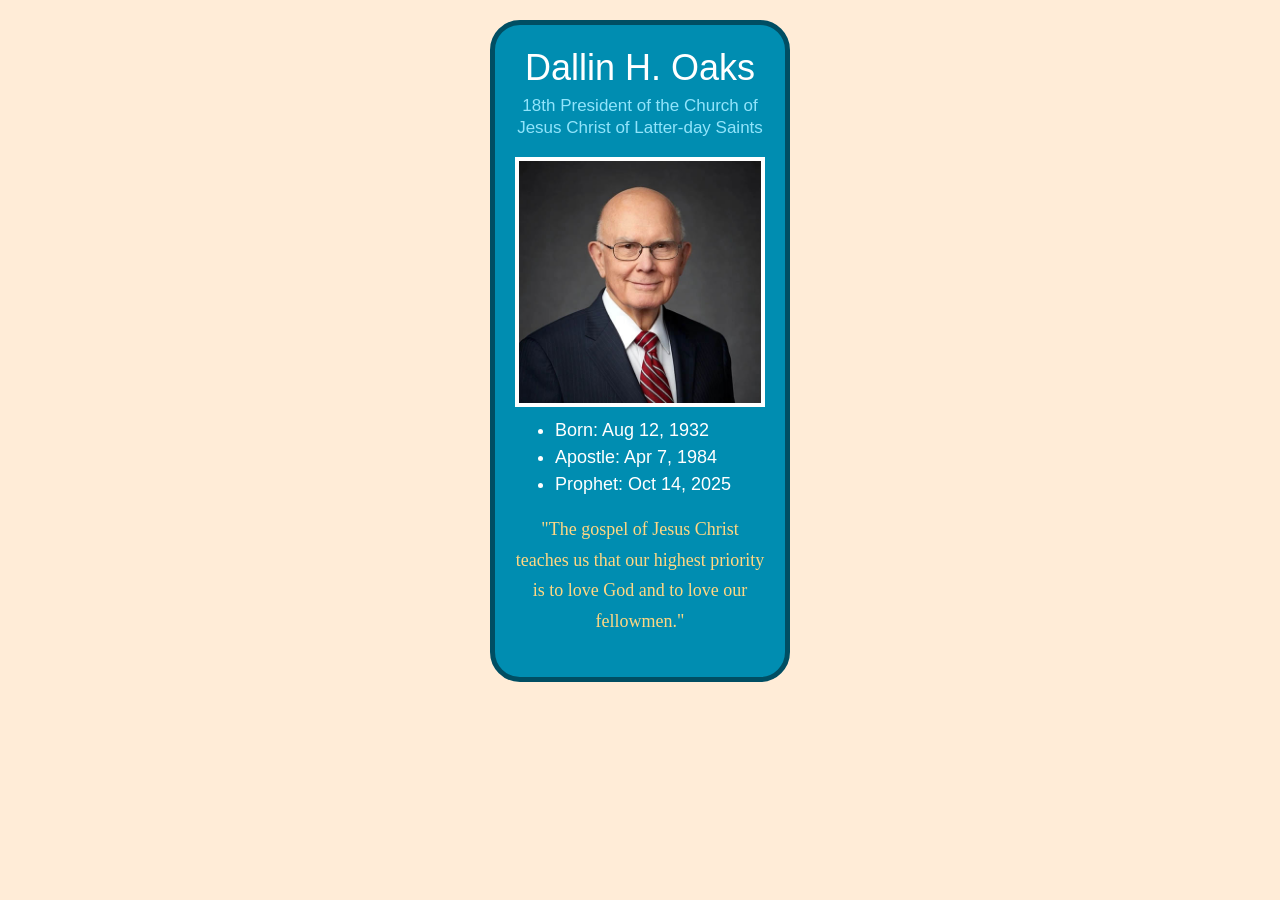
<file: ice/prophets_cards/president_oaks.html>
<!DOCTYPE html>
<html lang="en">
<head>
    <meta charset="UTF-8">
    <meta name="viewport" content="width=device-width, initial-scale=1.0">
    <title>Prophet Card</title>
    <link rel="stylesheet" href="oaks_style.css">
</head>
<body>
    <main class="prophet-card">
        <h1>Dallin H. Oaks</h1>
        <p class="subtitle">
            18th President of the Church of Jesus
            Christ of Latter-day Saints
        </p>
        <img
            class="prophet-image"
            src="president_oaks.jpg"
            alt="Portrait of Russell M. Nelson"
        >
        <ul class="dates">
            <li>Born: Aug 12, 1932</li>
            <li>Apostle: Apr 7, 1984</li>
            <li>Prophet: Oct 14, 2025</li>
        </ul>
        <p class="quote">
            "The gospel of Jesus Christ teaches us
            that our highest priority is to love God
            and to love our fellowmen."
        </p>
    </main>
</body>
</html>
</file>
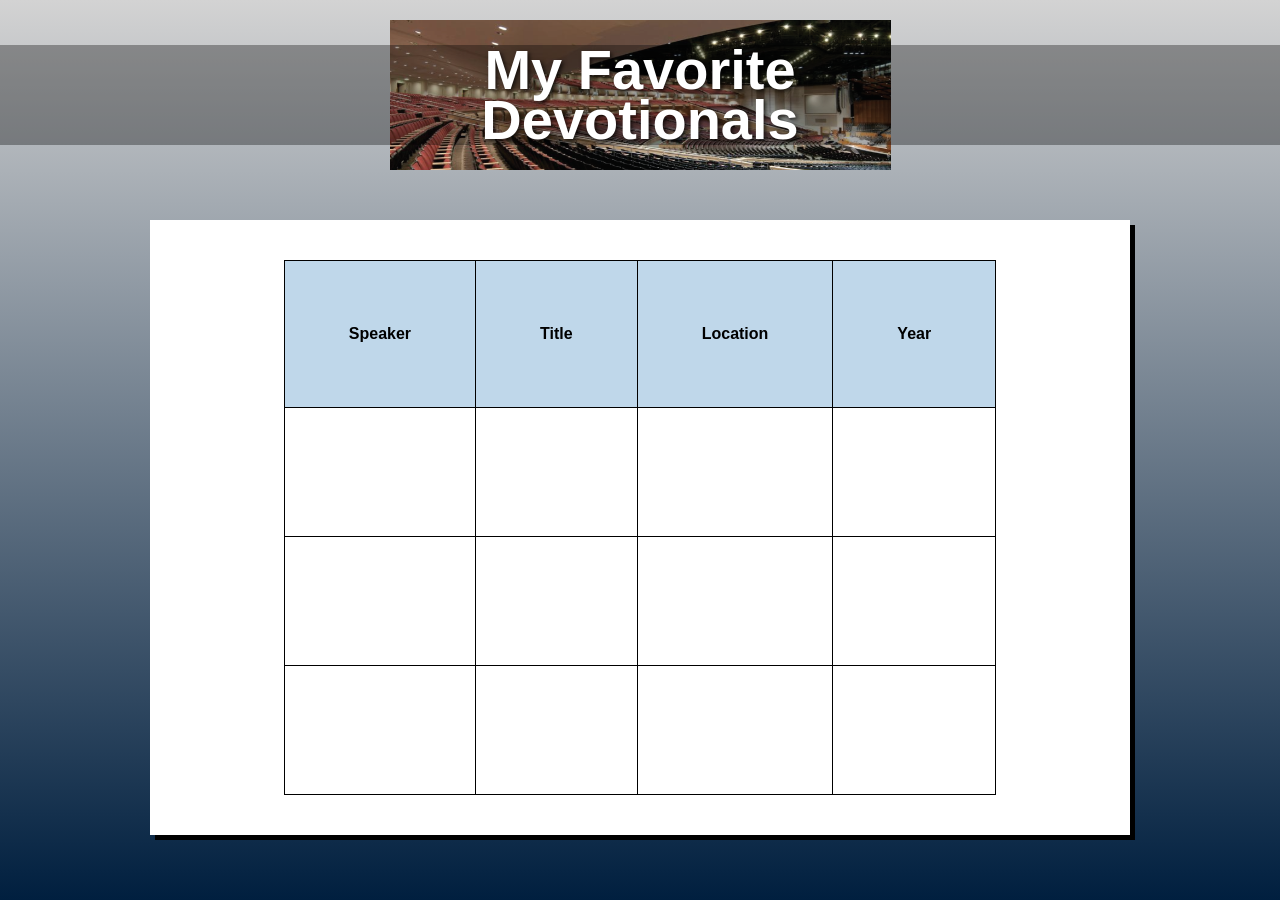
<file: ice/favorite_devo/favorite_devo/favdevo.html>
<!DOCTYPE html>
<html lang="en">
<head>
  <meta charset="UTF-8" />
  <meta name="viewport" content="width=device-width, initial-scale=1.0"/>
  <title>My Favorite Devotionals</title>
  <link rel="stylesheet" href="styles/styles.css" />
</head>
<body>
  <div class="container">
    <header class="header">
      <div class="header-image">
        <h1>My Favorite<br>Devotionals</h1>
      </div>
    </header>
    <main>
      <div class="content-box">
        <table>
    <tr>
        <th>Speaker</th>
        <th>Title</th>
        <th>Location</th>
        <th>Year</th>
    </tr>
    <tr>
        <td> </td>
        <td> </td>
        <td> </td>
        <td> </td>
    </tr>
    <tr>
        <td> </td>
        <td> </td>
        <td> </td>
        <td> </td>
    </tr>
    <tr>
      <td> </td>
      <td> </td>
      <td> </td>
      <td> </td>
    </tr>
</table>
      </div>
    </main>
  </div>
</body>
</html>
</file>
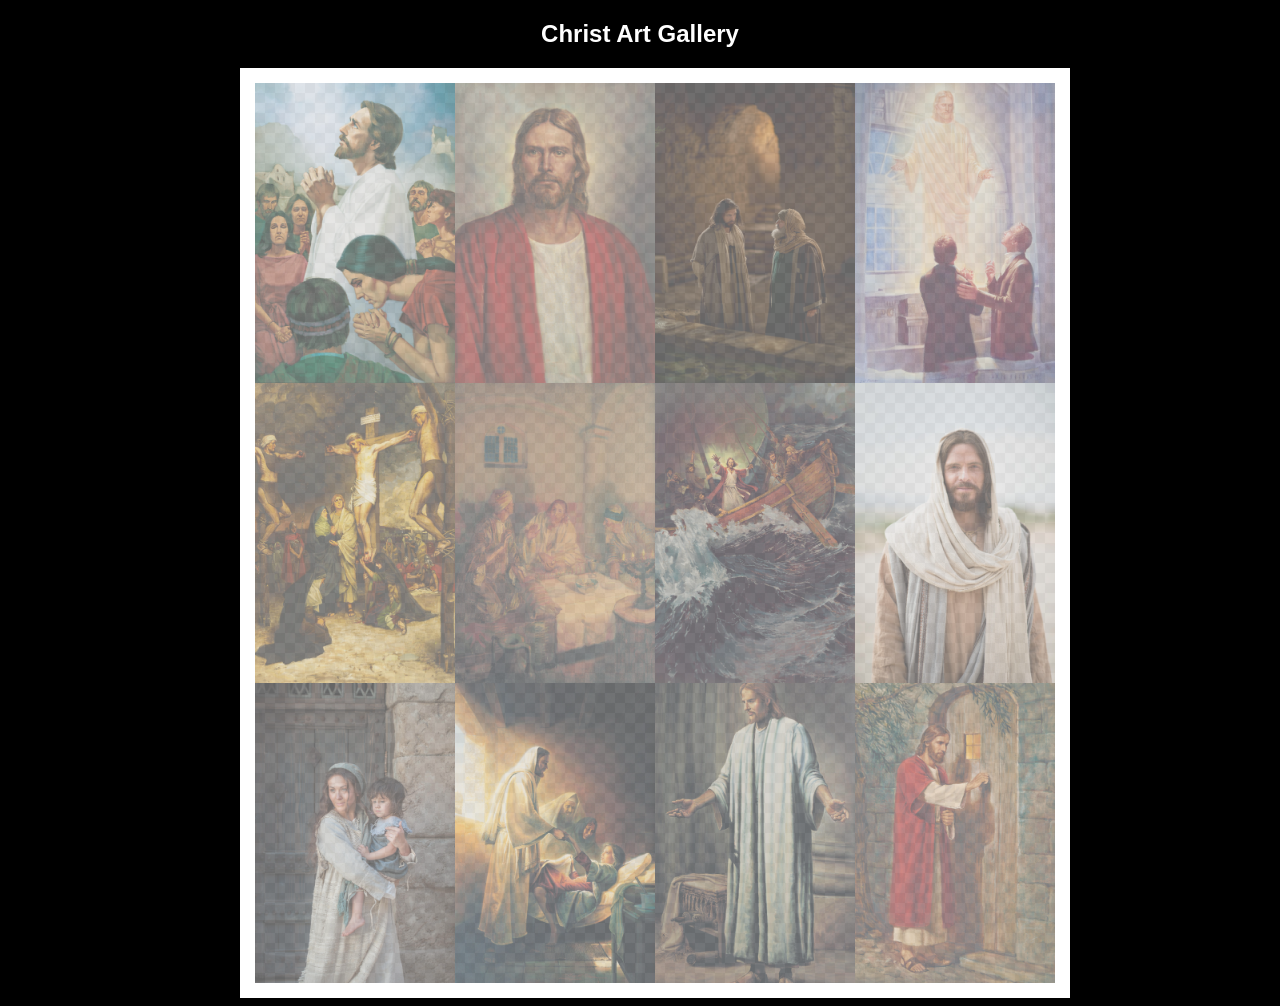
<file: ice/gallery/gallery/gallery.html>
<!DOCTYPE html>
<html lang="en">
<head>
    <meta charset="UTF-8">
    <meta name="viewport" content="width=device-width, initial-scale=1.0">
    <title>Images of Christ</title>
    <style>
        body {
            background: black;
        }
        #wrapper{
            width: 800px;
            margin: 0 auto;
        }
        nav {
            color: white;
            text-align: center;
            font-family: Haettenschweiler, 'Arial Narrow Bold', sans-serif;
        }
        #gallery{
            display: grid;
            grid-template-columns: 200px 200px 200px 200px;
            border: 15px solid rgb(255, 255, 255);
            width: 100%;
            background-color: #ddd;
            background-image:
                linear-gradient(45deg, #ccc 26%, transparent 26%), 
                linear-gradient(135deg, #ccc 26%, transparent 26%),
                linear-gradient(45deg, transparent 75%, #ccc 75%),
                linear-gradient(135deg, transparent 75%, #ccc 75%);
            background-size: 20px 20px; /* Must be a square */
            background-position: 0 0, 10px 0, 10px -10px, 0px 10px; 
            
        }
        #gallery a {
            cursor: url('images/christus.png'), pointer;
        }
        #gallery img {
            width: 200px;
            height: 300px;
            opacity:50%;
            display:block;
        }
        #gallery img:hover{
            opacity: 100%;
        }
    </style>
</head>
<body>
    <div id="wrapper">
        <nav>
            <h1>Christ Art Gallery</h1>
        </nav>
        <main>
            <div id="gallery">
                <a href="images/small/img1.jpg"><img src="images/small/img1.jpg" alt="huge file size" ></a>
                <a href="images/small/img2.jpg"><img src="images/small/img2.jpg" alt="huge file size" ></a>
                <a href="images/small/img3.jpg"><img src="images/small/img3.jpg" alt="huge file size" ></a>
                <a href="images/small/img4.jpg"><img src="images/small/img4.jpg" alt="huge file size" ></a>
                <a href="images/small/img5.jpg"><img src="images/small/img5.jpg" alt="huge file size" ></a>
                <a href="images/small/img6.jpg"><img src="images/small/img6.jpg" alt="huge file size" ></a>
                <a href="images/small/img7.jpg"><img src="images/small/img7.jpg" alt="huge file size" ></a>
                <a href="images/small/img8.jpg"><img src="images/small/img8.jpg" alt="huge file size" ></a>
                <a href="images/small/img9.jpg"><img src="images/small/img9.jpg" alt="huge file size" ></a>
                <a href="images/small/img10.jpg"><img src="images/small/img10.jpg" alt="huge file size" ></a>
                <a href="images/small/img11.jpg"><img src="images/small/img11.jpg" alt="huge file size" ></a>
                <a href="images/small/img12.jpg"><img src="images/small/img12.jpg" alt="huge file size" ></a>
            </div>
        </main>
    </div>
</body>
</html>
</file>
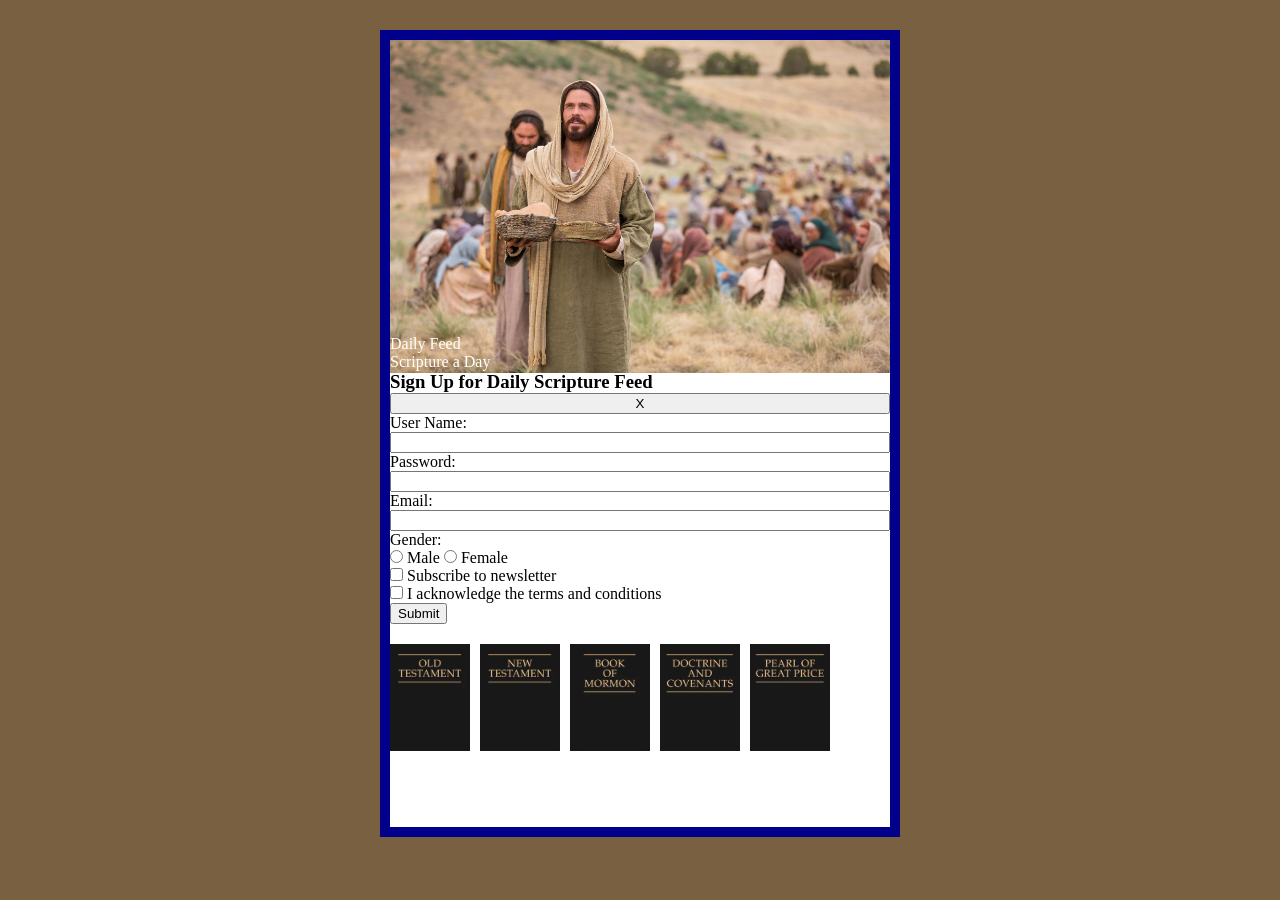
<file: ice/signup/signup/signup.html>
<!DOCTYPE html>
<html lang="en">

<head>
    <meta charset="UTF-8">
    <meta name="viewport" content="width=device-width, initial-scale=1.0">
    <title>Daily Feed Sign Up</title>

    <style>
        * {
            margin: 0;
        }
        body {
            background-color: rgb(120, 96, 64);;
        }
        .jesus {
            width: 500px;
            display: block
        }
        #myForm {
            display: grid;
           
            background-color: white;
        }
        #formContainer {
            background-color: white;
            color: black;
            margin: 30px auto;
            max-width: 500px;
            border: 10px solid darkblue;
        }
        #closeBtn {
            grid-column: 1/2;
        }
        #username {
            grid-column: 1/2
        }
        #email {
            grid-column: 1/2
        }
        #male {
            grid-column: 1/2
        }
        #female {
            grid-column: 1/2
        }
        #conditions {
            grid-column: 1/2
        }
        #title {
            color: white;
            font-size: 30;
            margin-top: -38px;
            font-family: 'Times New Roman', Times, serif;
        }
        #scripture {
            color: white;
            font-size: 15;
            font-family:'Times New Roman', Times, serif;
        }
        .oldtestament {
            width: 80px;
            margin-top: 20px;
        }
        .newtestament {
            width: 80px;
            margin-left: 90px;
            margin-top: -120px;
            margin-bottom: 18px;
        }
        .bom {
            width: 80px;
            margin-left: 180px;
            margin-top: -220px;
            margin-bottom: 36px;
        }
        .doctrine {
            width: 80px;
            margin-left: 270px;
            margin-top: -320px;
            margin-bottom: 54px;
        }
        .pearl {
            width: 80px;
            margin-left: 360px;
            margin-top: -420px;
            margin-bottom: 72px;
        }

    </style>





</head>


<body>


    <div id="formContainer">
        <a id="Jesus Feeds" href="index.html">
        <img class="jesus" src="images/jesus_feeds_5000.jpeg" alt="Jesus Feeds 5000">
        </a>
        <div id ="title"><p>Daily Feed</p>
        </div>
        <div id="scripture"><p>Scripture a Day</p>
        </div>
        <h3>Sign Up for Daily Scripture Feed</h3>
        <form id="myForm">
            <button type="button" id="closeBtn">X</button>
            <label for="username">User Name:</label>
            <input type="text" id="username" name="username" required>

            <label for="password">Password:</label>
            <input type="password" id="password" name="password" required>

            <label for="email">Email:</label>
            <input type="email" id="email" name="email" required>

            <label>Gender:</label>
            <div>
                <input type="radio" id="male" name="gender" value="male" required>
                <label for="male">Male</label>
                <input type="radio" id="female" name="gender" value="female" required>
                <label for="female">Female</label>
            </div>
            

            <section>
                <input type="checkbox" id="newsletter" name="newsletter">
                <label for="newsletter">Subscribe to newsletter</label>
            </section>

            <section>
                <input type="checkbox" id="conditions" name="conditions" required>
                <label for="conditions">I acknowledge the terms and conditions</label>
            </section>

            <section>
                <button type="submit">Submit</button>
            </section>
            <a id="OldTestament" href="index.html">
            <img class="oldtestament" src="images/old_testament.webp" alt="Old Testament">
            </a>
            <a id="NewTestament" href="index.html">
            <img class="newtestament" src="images/new_testament.webp" alt="New Testament">
            </a>
            <a id="Book Mormon" href="index.html">
            <img class="bom" src="images/book_of_mormon.webp" alt="Book of Mormon">
            </a>
            <a id="D&C" href="index.html">
            <img class="doctrine" src="images/doctrine_and_covenants.webp" alt="Doctrine and Covenants">
            </a>
            <a id="Pearl" href="index.html">
            <img class="pearl" src="images/pearl_of_great_price.webp" alt="Pearl of Great Price">
            </a>
        </form>
    </div>

    <div id="output"></div>

    <script>
        // Here is some Javascript to start looking forward to wdd131
        document.getElementById("closeBtn").addEventListener("click", function () {
            document.getElementById("formContainer").style.display = "none";
         });
        const form = document.getElementById('myForm');
        const output = document.getElementById('output');

        form.addEventListener('submit', function (event) {
            event.preventDefault(); // Stop form from actually submitting

            const formData = new FormData(form);
            const entries = [];

            for (const [key, value] of formData.entries()) {
                if (key == "password") {
                    entries.push(`<strong>${key}</strong>: ${value} (you should probably encrypt the password)`);
                } else {
                    entries.push(`<strong>${key}</strong>: ${value}`);
                }
            }

            output.innerHTML = `
            <br>  
            <h3>Here is the data that would be sent to the server:</h3>
            <ul>
                ${entries.map(item => `<li>${item}</li>`).join('')}
            </ul>
            `;
                });
    </script>

</body>

</html>
</file>
<file: PortalPage/portal.css>
/* List of colors */
  /*--Ash Grey: #AFD0BF
  --Grey Olive: #808F87
  --Honey Dew: #E2EFDE
  --Faded Copper: #9B7E46;
  --Sunlit Clay: F4B266*/

body {
    display: flex;
    flex-direction: column;
    text-align: center;
    align-items: center;
    margin: 10px;
    font-family: Arial, Helvetica, sans-serif;
    background-color: #AFD0BF;
}
#logo-link{
  display: flex;
  width: 400px;
  height: 200px;
  margin: 0px;
  padding: 0px;
}
nav a {
  background-color:#808F87;
  margin: 10px;
  padding:10px;
  text-align: center;
}
nav a:hover {
  background-color:#E2EFDE;
}
main {
  background-color: #E2EFDE;
}

#ice-img {
  width: 50%;
  height: auto;
  text-align: center;
}
#burrito-img {
  width: 450px;
  height: 600px;
  text-align: center;
}
footer {
   background-color: #9B7E46;
   text-align: center;
   margin: 10px;
   padding: 10px;
}
p {
  font-size: 20px;
}
#presidentoaks {
  width: 50%;
  height: auto;
  text-align: center;
}
#jesus {
  width: 50%;
  height: auto;
  text-align: center;
}
#example {
  width: 50%;
  height: auto;
  text-align: center;
}
#halloween {
  width: 50%;
  height: auto;
  text-align: center;
}
#flags {
  width: 50%;
  height: auto;
  text-align: center;
}
#gallery {
  width: 50%;
  height: auto;
  text-align: center;
}
</file>
<file: wwr/styles/style.css>
#content {
    max-width: 1000px;
}
#content {
    margin: 0 auto;
}
nav a {
    text-align: center;
    color:#0B3954;
    text-decoration: none;
    padding: 35px;
}
#hero-msg h1 {
    text-align: center;
    color: white;
}
#hero-msg h4 {
    text-align: center;
    color: white;
}
.button-box {
    text-align: center;
}
main section {
    text-align: center;
}
#background {
    height: 725px;
    grid-column: 1/11;
    grid-row: 4/9;
}
body {
    background-color: #0B3954;
    font-size: 22px;
    font-family: Arial, Helvetica, sans-serif;
    margin: 0;
    padding: 0;
}
h2 {
    margin: 0;
}
header {
    background-color: #BFD7EA;
    display: grid;
    grid-template-columns: 150px auto;
}
nav a:hover {
    background-color: #0B3954;
    color: white;
}
.book, .join {
    background-color: #BFD7EA;
    color: black;
    text-decoration: none;
    font-size: 18px;
    padding: 15px 30px;
    margin-top: 50px;
    border-radius: 5px;
}
.book:hover, .join:hover {
    background-color: #0B3954;
    color:#BFD7EA;
}
#background {
    background-color:#BFD7EA;
}
.msg {
    background-color: #BFD7EA;
    line-height: 1.5em;
    padding: 35px;
    grid-column: 6/10;
    grid-row: 6/7;
    box-shadow: 5px 5px 10px #BFD7EA;
}
footer {
    background-color: #BFD7EA;
    color: black;
    padding: 25px 50px;
    margin-top: 200px;
    display: flex;
    justify-content: space-around;
    align-items: center;
}
.home-title {
    color:#BFD7EA;
    font-family: Arial, Helvetica, sans-serif;
    font-size: 2em;
    margin-top: 10px;
}
h4 {
    color:#BFD7EA;
}
.msg h2 {
    color:black;
}
.msg p{
    color:#0B3954;
    font-size: .8em;
    padding-bottom: 15px;
}
footer a{
    color:#0B3954;
    text-decoration: none;
}
footer a:hover{
    color:#0B3954;
}
.icon {
    width: 80px;
    padding-top: 10px;
}
#hero-img {
    width:100%;
}
footer p {
    font-size: 1.2em;
}
footer p a:hover {
    text-decoration: underline;
}
#logo_link {
    padding-top: 5px;
}
footer .social img {
    padding-top: 15px;
}
.rivers-card, .camping-card, .rapids-card {
    margin: 200px 0;
}
.card-img {
    border: 10px solid black;
    transition: transform .5s;
    box-shadow: 5px 5px 10px #BFD7EA;
}
.card-img:hover {
    opacity: .6;
    transform: scale(1.1);
}
main section img {
    box-sizing: border-box;
}
nav {
    display: flex;
    justify-content: space-around;
}
#logo_link {
    padding-top: 5px;
    justify-self: center;
    align-self: center;
}
#hero {
    display: grid;
    grid-template-columns: 1fr 3fr 1fr;
    margin-top: -100px;
}
#hero-box {
    grid-column: 1/4;
    grid-row: 1/3;
    z-index: -1;
}
#hero-msg {
    grid-column: 2/3;
    grid-row: 1/2;
    margin-top: 100px;
}
.card-img, .mountains {
    width: 100%;
}
.rivers-card {
    grid-column: 2/4;
    grid-row: 2/3;
}
.camping-card {
    grid-column: 5/7;
    grid-row: 2/3
}
.rapids-card {
    grid-column: 8/10;
    grid-row: 2/3;
}
.mountains {
    grid-column: 2/7;
    grid-row: 5/8;
    box-shadow: 5px 5px 10px #BFD7EA;
}

@media screen and (max-width: 900px) {
    #hero, .home-grid {
        display: block;
        height: auto;
    }
    nav, footer {
        flex-direction: column;
    }
    nav a {
        display: block;
        padding: 15px;
    }
    #hero {
        margin-top: 0;
    }
    #hero-msg {
        margin-top: 0;
    }
    #hero-msg h4 {
        display: none;
    }
    #hero-msg h1 {
        color: #6f7364;
    }
    .home-title {
        font-size: 25px;
    }
    .rivers-card, .camping-card, .rapids-card { 
        margin: 50px auto;
        width: 60%;
    }
    #background {
        display: none;
    }
    .mountains, .msg {
        width: 80%;
        display: block;
        margin: 0 auto;
    }
    footer {
        margin-top: 25px;
    }
}
</file>
<file: ice/halloween/styles/styles.css>
nav {
    background-color:orange;
}
nav:hover{
    background-color:black;
    color:white;
}
body {
    background-color: orangered;
    font-size: 22px;
    font-family: 'Franklin Gothic Medium', 'Arial Narrow', Arial, sans-serif;
    margin: 0;
    padding: 0;
}
main {
    text-align: center;
}
footer {
    background-color: orange;
}
</file>
<file: ice/positioning/positionstyles.css>
/* CSS - Name: "positionstyles.css" */
/* Activity 1 styles */
.content1 {
  display: grid;
  grid-template-columns: 1fr 1fr;
  justify-items: center;
  gap: 20px;
}
.red1 { 
  width: 100%; 
  height: 100px;
  background-color: red; 
  grid-column: 1/3;
} 
.green1 {
  width: 200px; 
  height: 200px; 
  background-color: green; 
} 
.yellow1 {
  width: 200px; 
  height: 200px; 
  background-color: gold; 
} 
.blue1 {
  width: 100%; 
  height: 100px; 
  background-color: blue; 
  grid-column: 1/3;
} 
/* Activity 2 styles */ 
.content2 {
  display: grid;
}
.red2 {
  width: 100px; 
  height: 100px; 
  background-color: red; 
} 
.green2 { 
  width: 100px; 
  height: 100px; 
  background-color: green; 
  margin-left: 50px;
  margin-top: -50px;
} 
.yellow2 {
  width: 100px; 
  height: 100px; 
  background-color: gold; 
  margin-left: 100px;
  margin-top: -50px;
} 
.blue2 {
  width: 100px; 
  height: 100px; 
  background-color: blue; 
  margin-left: 150px;
  margin-top: -50px;
} 
/* Activity 3 styles */ 
.content3 {
  display: grid;
  grid-template-columns: 1fr 1fr;
}
.red3 {
  width: 100%; 
  height: 100px; 
  background-color: red; 
  grid-column: 1/3;
} 
.green3 {
  width: 400px; 
  height: 200px; 
  background-color: green;
  
} 
.yellow3 {
  width: 400px; 
  height: 200px; 
  background-color: gold; 
  margin-left: 37px;
} 
.blue3 {
  width: 100%;
  height: 100px; 
  background-color: blue; 
  grid-column: 1/3;
} 
/* Activity 4 styles */ 
.content4 {
  /* This is the parent of the activity 4 boxes. */
  height: 400px;
  grid-template-columns: 1fr 1fr;
}
.red4 {
  width: 50%; 
  height: 400px; 
  background-color: red; 
} 
.green4 {
  width: 50%; 
  height: 33.33%; 
  background-color: green; 
  margin-left: 50%;
  margin-top: -400px;
} 
.yellow4 {
  width: 50%; 
  height: 33.33%;   
  background-color: gold; 
  margin-left: 50%;
} 
.blue4 {
  width: 50%; 
  height: 33.33%; 
  background-color: blue; 
  margin-left: 50%;
} 
/* Activity 5 styles */ 
.content5 {
  /* This is the parent of the activity 5 boxes. */
  height: 400px;
}
.red5 { 
  width: 100%; 
  height: 100px; 
  background-color: red; 
} 
.green5 { 
  width: 150px; 
  height: 150px; 
  background-color: green; 
  float: left;
  
} 
.yellow5 {
  width: 100%; 
  height: 200px; 
  background-color: gold; 
} 
.blue5 {
  width: 100%; 
  height: 100px; 
  background-color: blue; 
} 
/* Activity 6 styles */ 
.content6 {
  display: grid;
  grid-template-rows: 1fr 1fr;
}
.red6 {
  width: 200px; 
  height: 100px; 
  background-color: red; 
  z-index: 1;
} 
.green6 {
  width: 100px; 
  height: 100px; 
  background-color: green; 
  margin-top: 50px;
  z-index: 3;
} 
.yellow6 {
  width: 100px; 
  height: 200px; 
  background-color: gold; 
  margin-top: -200px;
  margin-left: 200px;
  z-index: 4;
} 
.blue6 {
  width: 200px; 
  height: 200px; 
  background-color: blue; 
  margin-top: -250px;
  margin-left: 50px;
  float: left;
  z-index: 2;
} 


/* Do not make any changes below here */
.activity {
  width: 70%; 
  margin: 20px auto; 
  font-family: Arial, sans-serif; 
  border: 1px solid black; 
  padding: 10px; 
  clear:both; 
  overflow: auto;
} 

.hint {
  border: 1px solid grey;
  background: #e0e0e0;
  padding: .5em;
  position: relative;
  margin: 1em 0;
}
.hint h3 {
  margin: 0;
}
.hint:hover {
  background: #d0d0d0;
}
.hint > div {
  display: none;
}

.hint input[type=checkbox] {
  position: absolute;
  width: 100%;
  height: 100%;
  opacity: 0;
  z-index: 1;
  cursor: pointer;
}

.hint input[type=checkbox]:checked ~ div {
  display: block;
}

.hint i {
  position: absolute;
  transform: translate(-6px, 0);
  margin-top: 16px;
  right: 10px;
  top: -3px;
}
.hint i:before, .hint i:after {
  content: "";
  position: absolute;
  background-color: black;
  width: 3px;
  height: 9px;
}
.hint i:before {
  transform: translate(2px, 0) rotate(45deg);
}
.hint i:after {
  transform: translate(-2px, 0) rotate(-45deg);
}

.hint input[type=checkbox]:checked ~ i:before {
  transform: translate(-2px, 0) rotate(45deg);
}
.hint input[type=checkbox]:checked ~ i:after {
  transform: translate(2px, 0) rotate(-45deg);
}
.hint a {
  position: relative;
  z-index: 1;
}
</file>
<file: ice/prophets_cards/oaks_style.css>
body {
    background-color: #FFECD7;
    font-family: Helvetica, Arial, sans-serif;
    margin: 0;
    padding: 20px;
}
.prophet-card {
    background-color: #008DB1;
    border: 5px solid #004E63;
    border-radius: 30px;
    width: 300px;
    max-width: 100%;
    margin: 0 auto;
    padding: 20px;
    text-align: center;
    color: #FFFFFF;
    box-sizing: border-box;
}
h1 {
    color: #FFFFFF;
    font-family: Helvetica, Arial, sans-serif;
    font-size: 36px;
    font-weight: normal;
    margin: 2px 0 6px;
}
.subtitle {
    color: #91E4FB;
    font-size: 17px;
    line-height: 1.3;
    margin: 0 0 18px;
}
.prophet-image {
    display: block;
    width: 250px;
    max-width: 100%;
    height: auto;
    border: 4px solid #FFFFFF;
    box-sizing: border-box;
    margin: 0 auto 10px;
}
.dates {
    color: #FFFFFF;
    font-size: 18px;
    text-align: left;
    margin: 10px 0 16px;
    padding-left: 40px;
    line-height: 1.5;
}
.quote {
    color: #FFD783;
    font-family: "Nanum Brush Script";
    font-size: 18px; 
    line-height: 1.7;
    margin: 12px 0 20px;
}
</file>
<file: ice/favorite_devo/favorite_devo/styles/styles.css>
body {
  margin: 0;
  height: 100%;
  font-family: Arial, sans-serif;
  background: linear-gradient(to bottom, #d3d3d3, #001f3f);
  background-repeat: no-repeat; /* Just in case */
  background-attachment: fixed;
}

.container {
  text-align: center;
}

.header {
  padding: 20px 0;
}

.header-image {
  background-image: url('../images/icenter.png'); /* Replace with your image */
  background-repeat: no-repeat;
  background-position: center;
  height: 150px;
  display: flex;
  flex-direction: column;
  justify-content: center;
  color: white;

}

.header-image h1 {
  margin: 0;
  line-height: 0.9;
    font-size: 3.5em;
  font-weight: bold;
  text-shadow: 2px 2px 4px rgba(0, 0, 0, 0.7);
  background: #00000055;
}

.content-box {
  background-color: white;
  margin: 30px auto;
  width: 90%;
  max-width: 900px;
  padding: 40px;
  box-shadow: 5px 5px 0px black;
  min-height: 400px;
}
table {
  border-collapse:collapse;
  margin-left: auto;
  margin-right: auto;
}
th, td {
  border: 1px solid black;
  padding:64px;
}
th {
  background-color: #BFD7EA;
}
main {
  text-align: center;
}
</file>
